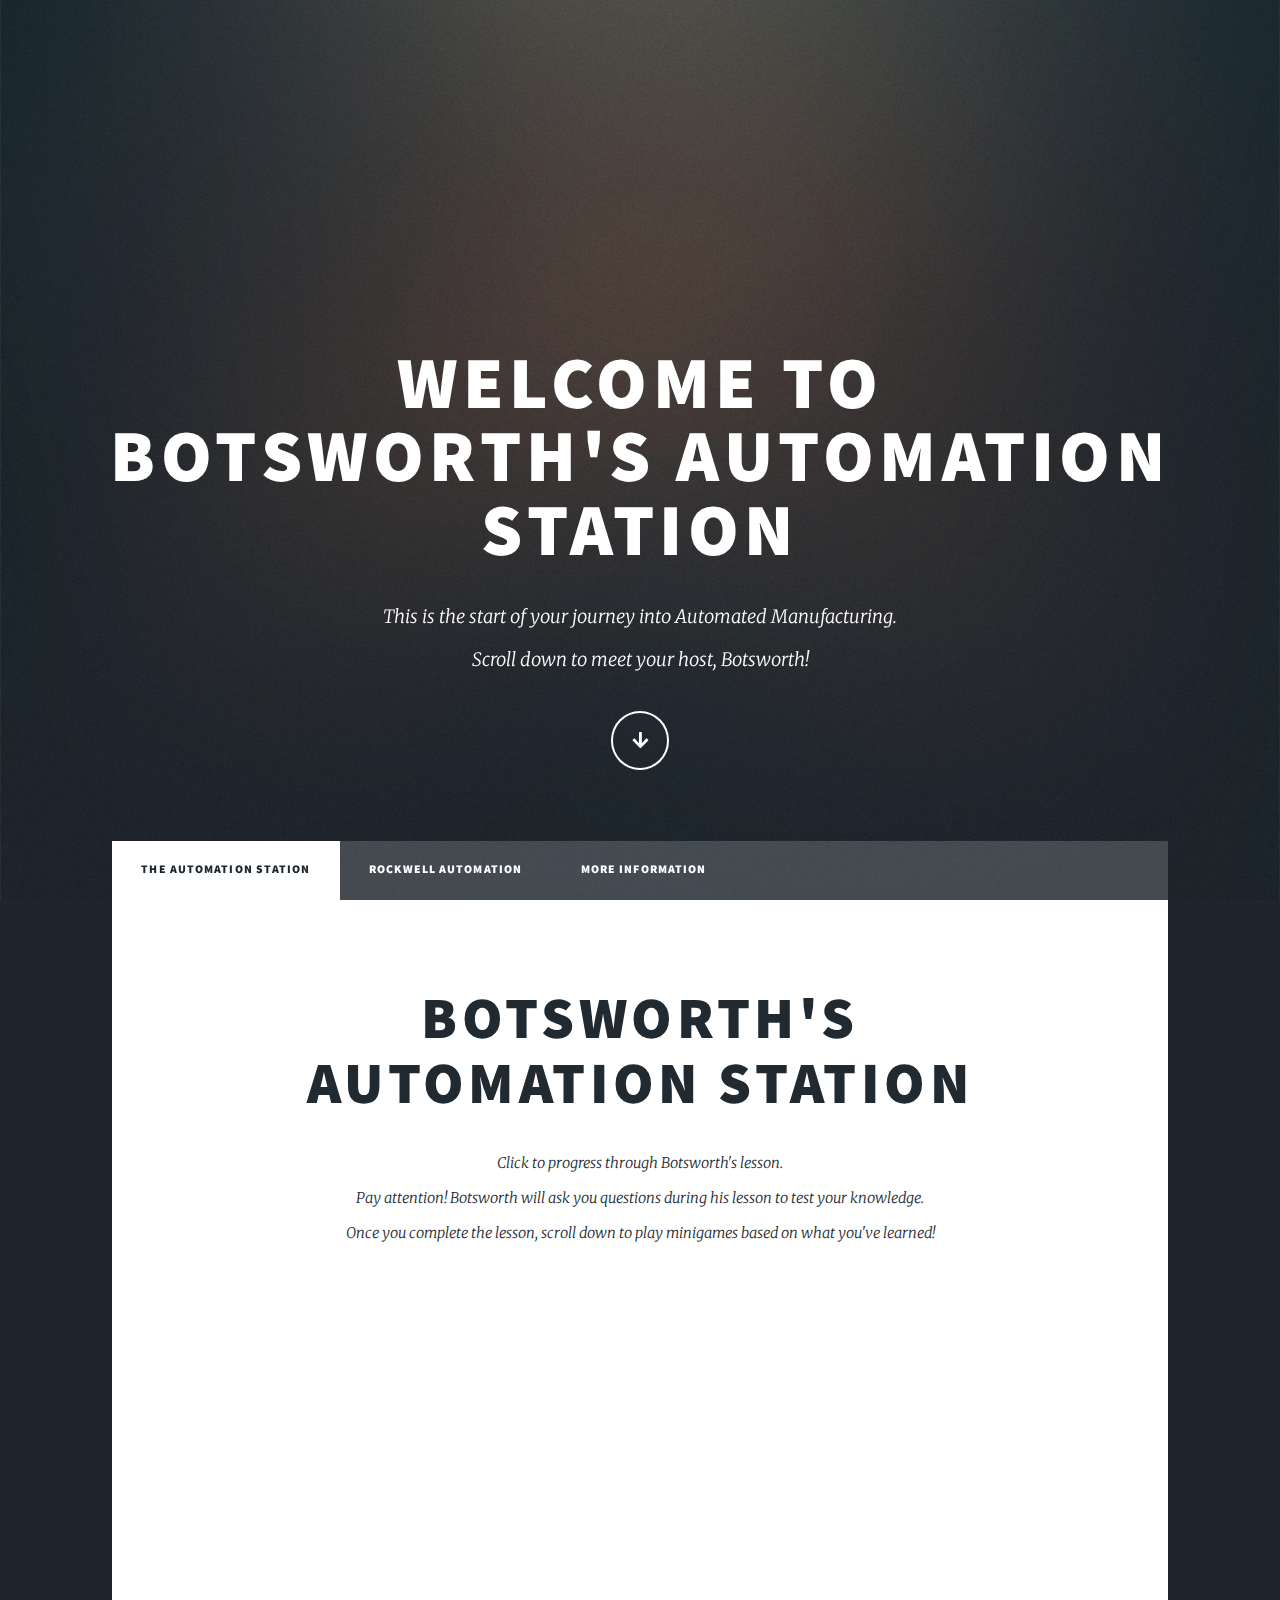
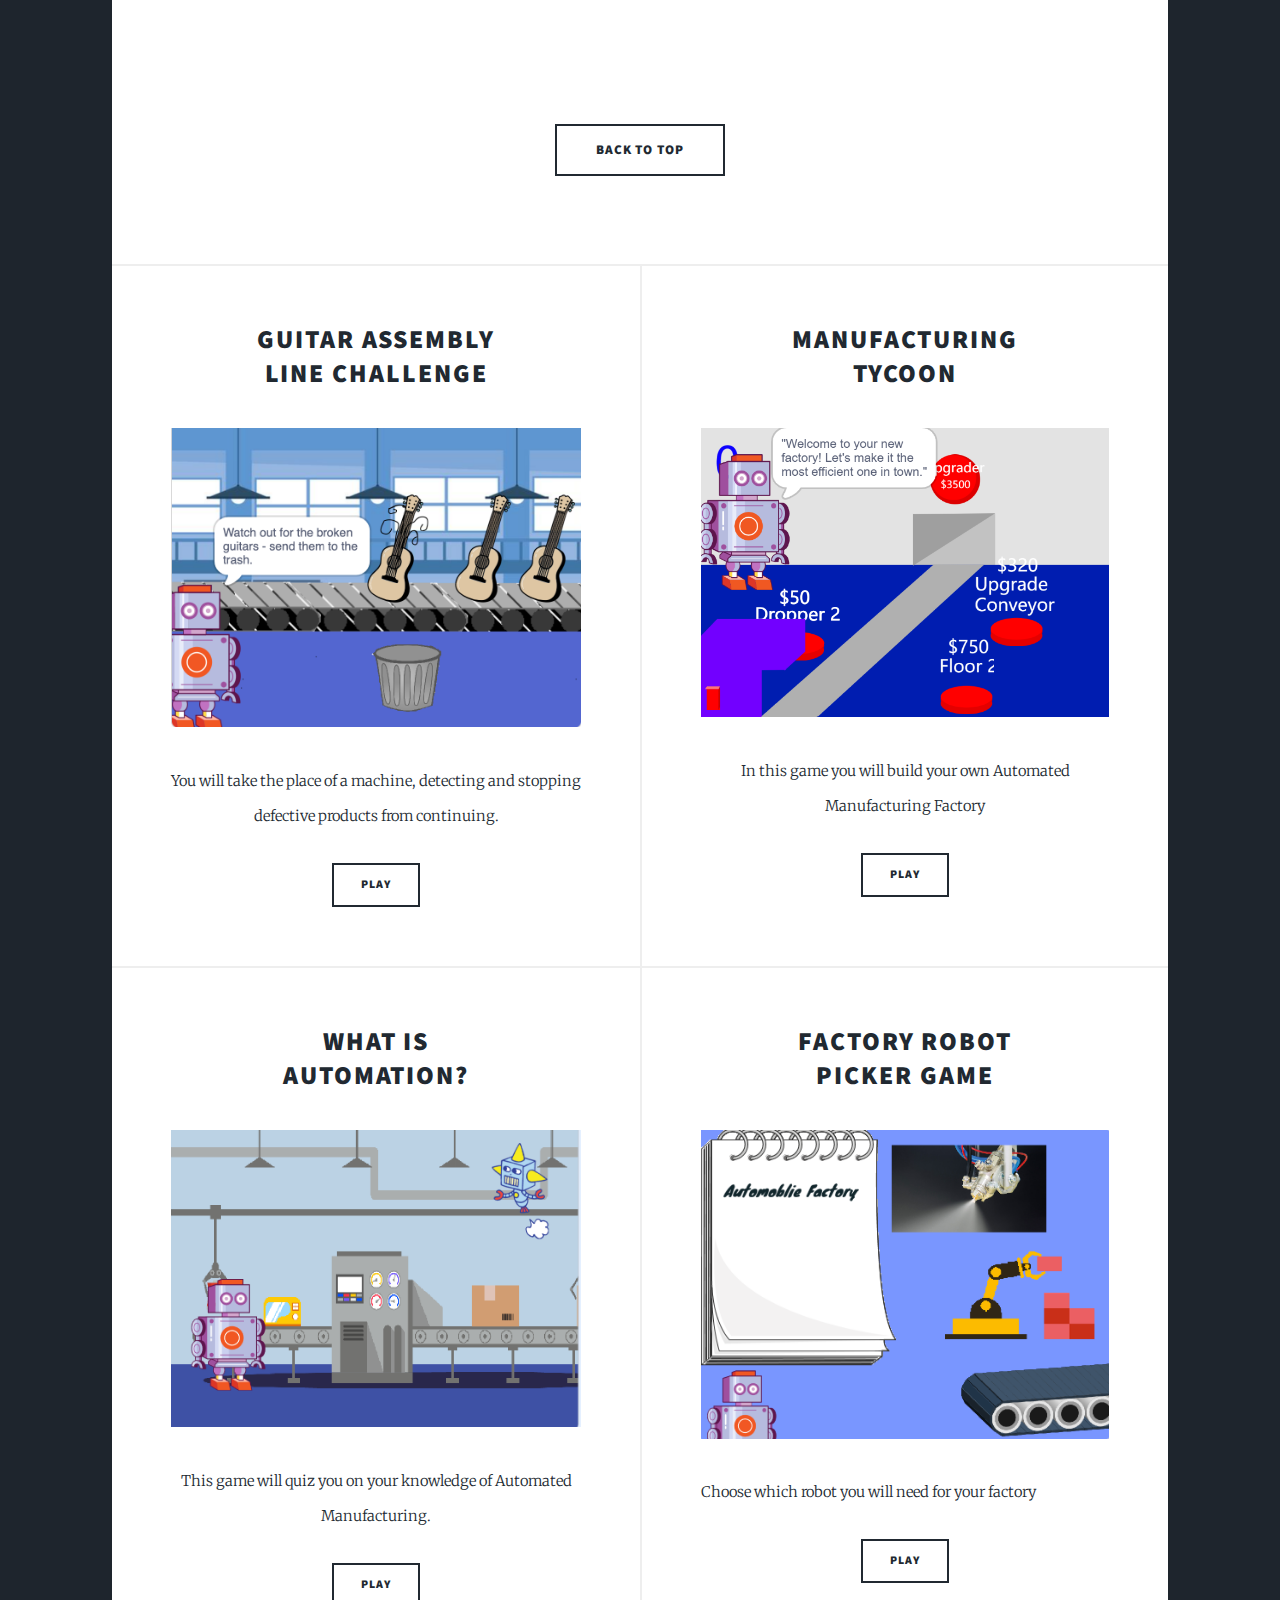
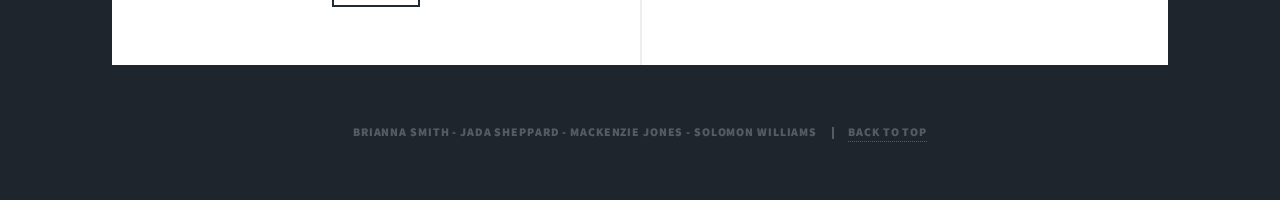
<file: html5up-massively/index.html>
<!DOCTYPE HTML>
<!--
-->
<html>
	<head>
		<title>Massively by HTML5 UP</title>
		<meta charset="utf-8" />
		<meta name="viewport" content="width=device-width, initial-scale=1, user-scalable=no" />
		<link rel="stylesheet" href="assets/css/main.css" />
		<noscript><link rel="stylesheet" href="assets/css/noscript.css" /></noscript>
	</head>
	<body class="is-preload">

		<!-- Wrapper -->
			<div id="wrapper" class="fade-in">

				<!-- Intro -->
					<div id="intro">
						<h1>Welcome to<br />
						BOTSWORTH'S AUTOMATION STATION</h1>
						<p>This is the start of your journey into Automated Manufacturing.<br />
						Scroll down to meet your host, Botsworth!</p>
						<ul class="actions">
							<li><a href="#header" class="button icon solid solo fa-arrow-down scrolly">Continue</a></li>
						</ul>
					</div>

				<!-- Header -->
					<header id="header">
						<a href="index.html" class="logo">Automated Manufactoring</a>
					</header>

				<!-- Nav -->
					<nav id="nav">
						<ul class="links">
							<li class="active"><a href="index.html">The Automation Station</a></li>
							<li><a href="generic.html">Rockwell Automation</a></li>
							<li><a href="elements.html">More Information</a></li>
						</ul>
					</nav>

				<!-- Main -->
					<div id="main">

						<!-- Featured Post -->
							<article class="post featured">
								<header class="major">
									<h2><a href="#">Botsworth's<br />
									Automation Station</a></h2>
									<p>Click to progress through Botsworth's lesson. <br />
									Pay attention! Botsworth will ask you questions during his lesson to test your knowledge. <br />
									Once you complete the lesson, scroll down to play minigames based on what you've learned!<br /></p>
								</header>
								<iframe src="https://scratch.mit.edu/projects/911678247/embed" allowtransparency="true" width="485" height="402" frameborder="0" scrolling="no" allowfullscreen></iframe>
								<ul class="actions special">
									<li><a href="#" class="button large">Back To Top</a></li>
								</ul>
							</article>

						<!-- Posts -->
							<section class="posts">
								<article>
									<header>
										<h2><a href="#">Guitar Assembly <br />
										Line Challenge</a></h2>
									</header>
									<a href="#" class="image fit"><img src="images/1GAME.png" alt="" /></a>
									<p style="text-align:center">You will take the place of a machine, detecting and stopping defective products from continuing.</p>
									<ul class="actions special">
										<li><a href="game1.html" class="button">Play</a></li>
									</ul>
								</article>
								<article>
									<header>
										<h2><a href="#">Manufacturing <br />
										Tycoon</a></h2>
									</header>
									<a href="#" class="image fit"><img src="images/FactoryGame.png" alt="" /></a>
									<p style="text-align:center">In this game you will build your own Automated Manufacturing Factory</p>
									<ul class="actions special">
										<li><a href="game2.html" class="button">Play</a></li>
									</ul>
								</article>
								<article>
									<header>
										
										<h2><a href="#">What Is<br />
										Automation?</a></h2>
									</header>
									<!-- <a href="#" class="image fit"><img src="images/pic04.jpg" alt="" /></a> -->
									<a href="#" class="image fit"><img src="images/3game.png" alt="" /></a>

									<p style="text-align:center">This game will quiz you on your knowledge of Automated Manufacturing.	 </p>
									<ul class="actions special">
										<li><a href="game3.html" class="button">Play</a></li>
									</ul>
								</article>
								<article>
									<header>
										<h2><a href="#">Factory Robot<br />
										Picker Game</a></h2>
									</header>
									<a href="#" class="image fit"><img src="images/4GAME.png" alt="" /></a>
									<p>Choose which robot you will need for your factory</p>
									<ul class="actions special">
										<li><a href="game4.html" class="button">Play</a></li>
									</ul>
								</article>
							</section>
					</div>

				<!-- Copyright -->
					<div id="copyright">
						<ul><li>Brianna Smith - Jada Sheppard - Mackenzie Jones - Solomon Williams</li><li><a href="#">Back To Top</a></li></ul>
					</div>

			</div>

		<!-- Scripts -->
			<script src="assets/js/jquery.min.js"></script>
			<script src="assets/js/jquery.scrollex.min.js"></script>
			<script src="assets/js/jquery.scrolly.min.js"></script>
			<script src="assets/js/browser.min.js"></script>
			<script src="assets/js/breakpoints.min.js"></script>
			<script src="assets/js/util.js"></script>
			<script src="assets/js/main.js"></script>

	</body>
</html>
</file>
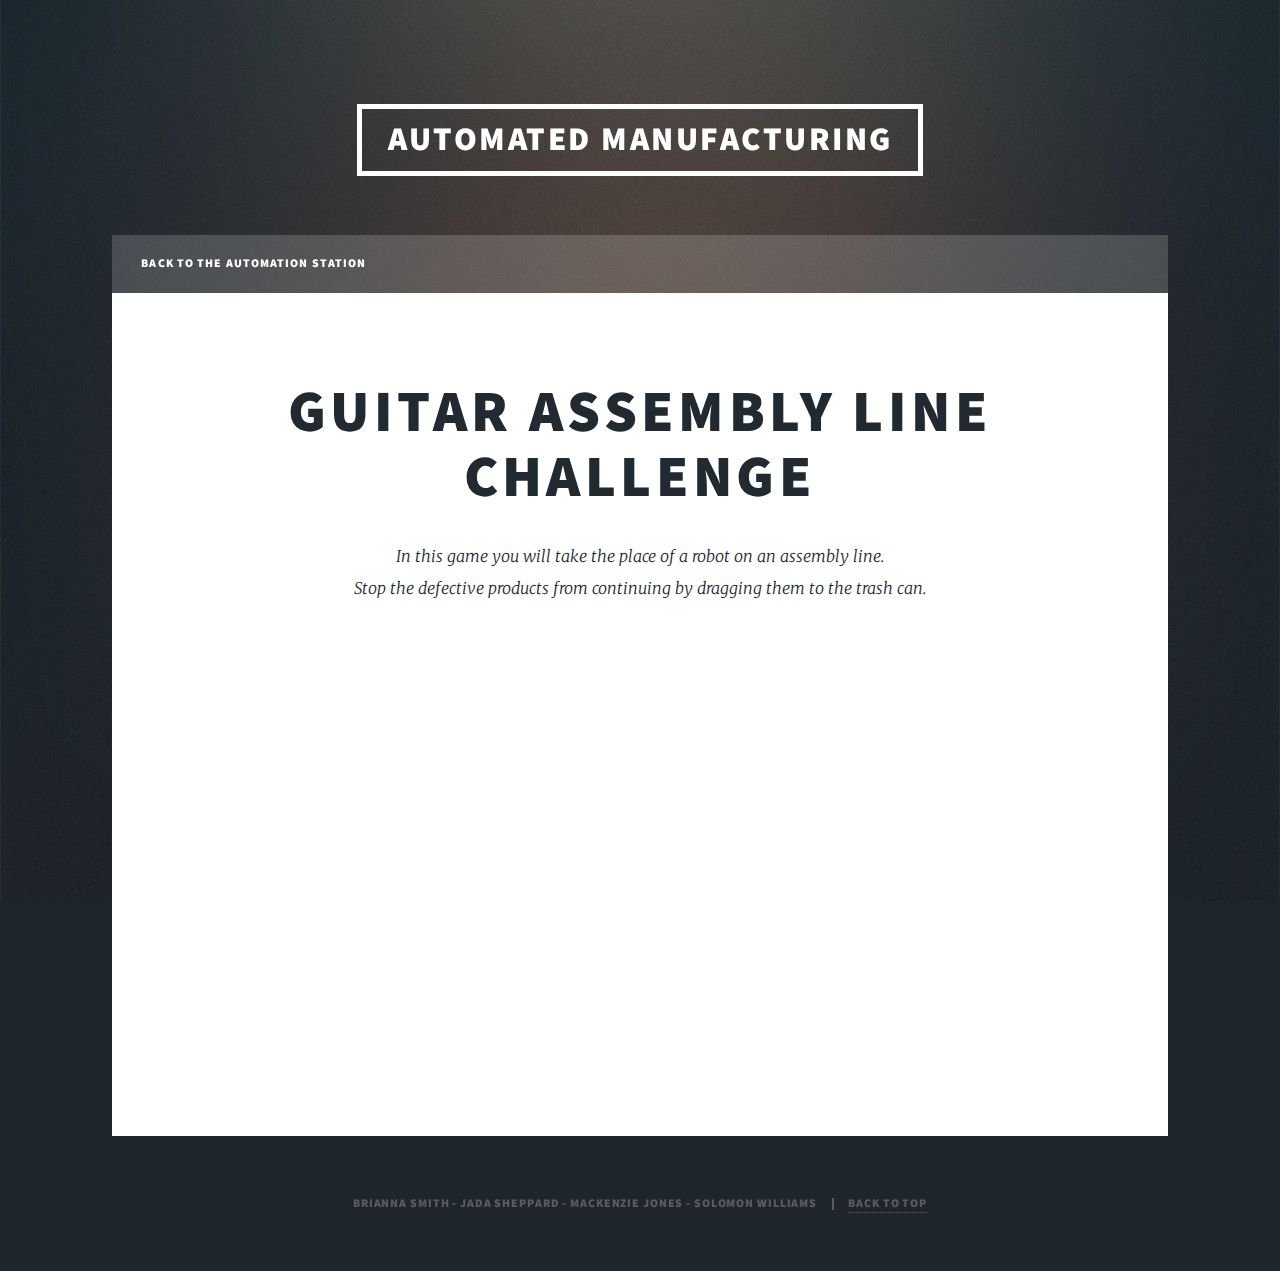
<file: html5up-massively/game1.html>
<!DOCTYPE HTML>
<!--
	Massively by HTML5 UP
	html5up.net | @ajlkn
	Free for personal and commercial use under the CCA 3.0 license (html5up.net/license)
-->
<html>
	<head>
		<title>What is Automation?</title>
		<meta charset="utf-8" />
		<meta name="viewport" content="width=device-width, initial-scale=1, user-scalable=no" />
		<link rel="stylesheet" href="assets/css/main.css" />
		<noscript><link rel="stylesheet" href="assets/css/noscript.css" /></noscript>
	</head>
	<body class="is-preload">

		<!-- Wrapper -->
			<div id="wrapper">

				<!-- Header -->
					<header id="header">
						<a href="index.html" class="logo">Automated Manufacturing</a>
					</header>

				<!-- Nav -->
					<nav id="nav">
						<ul class="links">
							<li><a href="index.html">Back to The Automation Station</a></li>
							<!-- <li class="active"><a href="generic.html">Generic Page</a></li>
							<li><a href="elements.html">More Information</a></li> -->
						</ul>
					</nav>

				<!-- Main -->
					<div id="main">

						<!-- Post -->
							<section class="post">
								<header class="major">
									<!-- <span class="date">April 25, 2017</span> -->
									<h1>Guitar Assembly Line Challenge</h1>
									<p>In this game you will take the place of a robot on an assembly line. <br />
                                    Stop the defective products from continuing by dragging them to the trash can. </p>
								</header>
							<div id="GAME1">
								<iframe id="game_3" src="https://scratch.mit.edu/projects/911668009/embed" allowtransparency="true" width="485" height="402" frameborder="0" scrolling="no" allowfullscreen></iframe>
							</div>
                            </section>

					</div>				

				<!-- Copyright -->
                    <div id="copyright">
                        <ul><li>Brianna Smith - Jada Sheppard - Mackenzie Jones - Solomon Williams</li><li><a href="#">Back To Top</a></li></ul>
                    </div>

			</div>

		<!-- Scripts -->
			<script src="assets/js/jquery.min.js"></script>
			<script src="assets/js/jquery.scrollex.min.js"></script>
			<script src="assets/js/jquery.scrolly.min.js"></script>
			<script src="assets/js/browser.min.js"></script>
			<script src="assets/js/breakpoints.min.js"></script>
			<script src="assets/js/util.js"></script>
			<script src="assets/js/main.js"></script>

	</body>
</html>
</file>
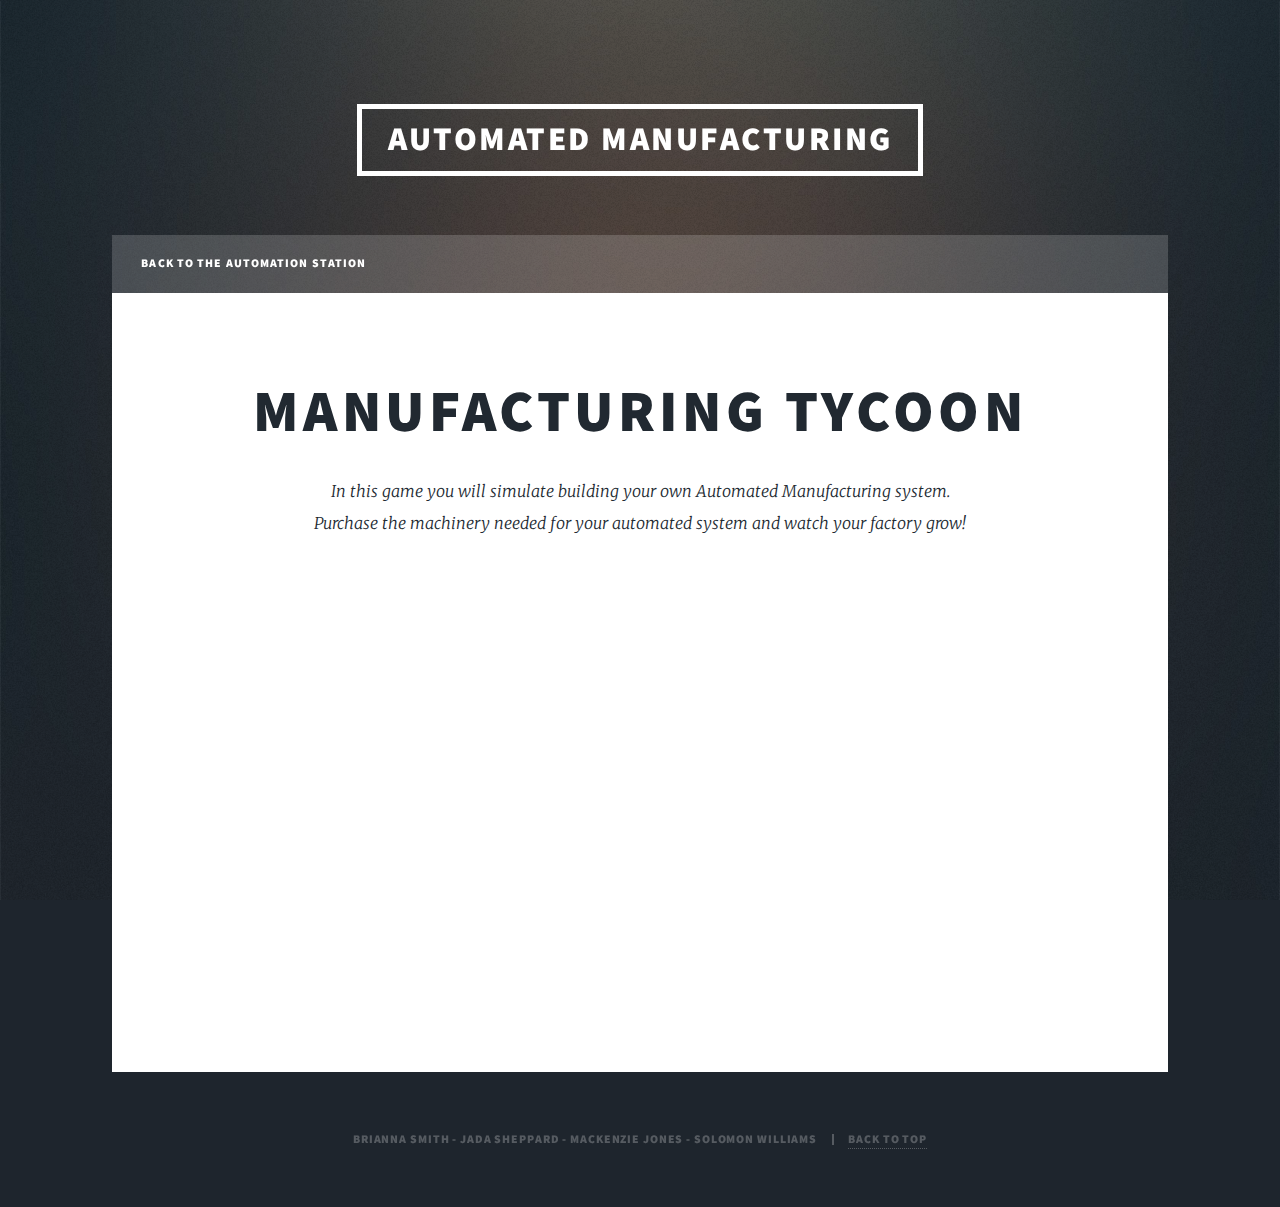
<file: html5up-massively/game2.html>
<!DOCTYPE HTML>
<!--
	Massively by HTML5 UP
	html5up.net | @ajlkn
	Free for personal and commercial use under the CCA 3.0 license (html5up.net/license)
-->
<html>
	<head>
		<title>What is Automation?</title>
		<meta charset="utf-8" />
		<meta name="viewport" content="width=device-width, initial-scale=1, user-scalable=no" />
		<link rel="stylesheet" href="assets/css/main.css" />
		<noscript><link rel="stylesheet" href="assets/css/noscript.css" /></noscript>
	</head>
	<body class="is-preload">

		<!-- Wrapper -->
			<div id="wrapper">

				<!-- Header -->
					<header id="header">
						<a href="index.html" class="logo">Automated Manufacturing</a>
					</header>

				<!-- Nav -->
					<nav id="nav">
						<ul class="links">
							<li><a href="index.html">Back to The Automation Station</a></li>
							<!-- <li class="active"><a href="generic.html">Generic Page</a></li>
							<li><a href="elements.html">More Information</a></li> -->
						</ul>
					</nav>

				<!-- Main -->
					<div id="main">

						<!-- Post -->
							<section class="post">
								<header class="major">
									<!-- <span class="date">April 25, 2017</span> -->
									<h1>Manufacturing Tycoon</h1>
									<p>In this game you will simulate building your own Automated Manufacturing system. <br />
                                    Purchase the machinery needed for your automated system and watch your factory grow!</p>
								</header>
							<div id="GAME1">
								<iframe src="https://scratch.mit.edu/projects/911715818/embed" allowtransparency="true" width="485" height="402" frameborder="0" scrolling="no" allowfullscreen></iframe>
							</div>
                            </section>

					</div>				

				<!-- Copyright -->
                    <div id="copyright">
                        <ul><li>Brianna Smith - Jada Sheppard - Mackenzie Jones - Solomon Williams</li><li><a href="#">Back To Top</a></li></ul>
                    </div>

			</div>

		<!-- Scripts -->
			<script src="assets/js/jquery.min.js"></script>
			<script src="assets/js/jquery.scrollex.min.js"></script>
			<script src="assets/js/jquery.scrolly.min.js"></script>
			<script src="assets/js/browser.min.js"></script>
			<script src="assets/js/breakpoints.min.js"></script>
			<script src="assets/js/util.js"></script>
			<script src="assets/js/main.js"></script>

	</body>
</html>
</file>
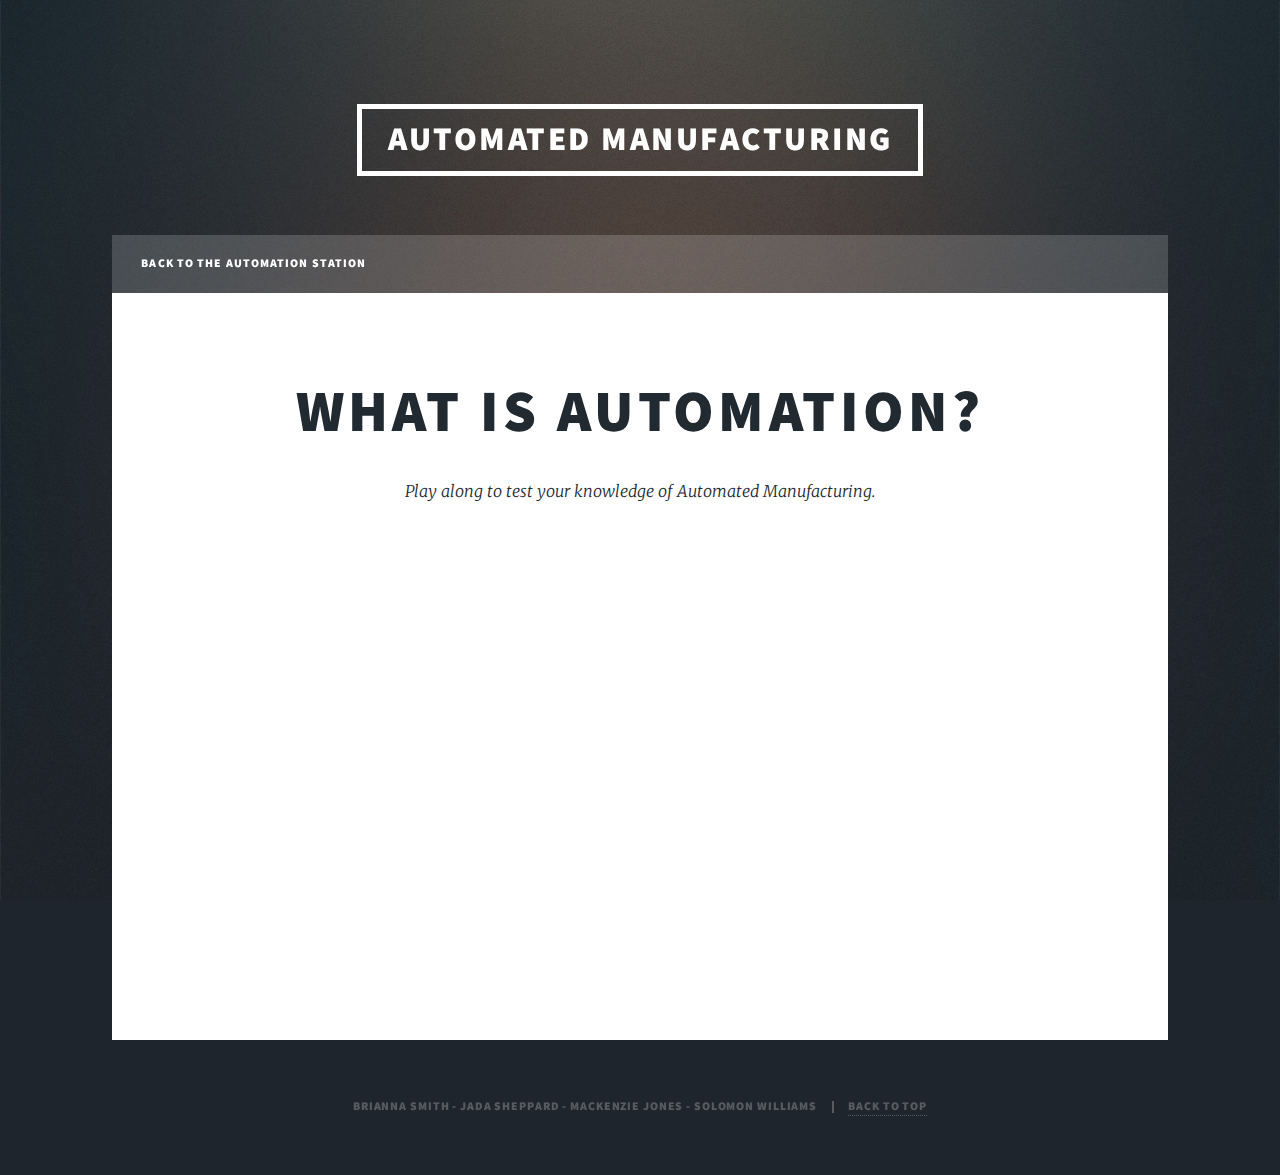
<file: html5up-massively/game3.html>
<!DOCTYPE HTML>
<!--
	Massively by HTML5 UP
	html5up.net | @ajlkn
	Free for personal and commercial use under the CCA 3.0 license (html5up.net/license)
-->
<html>
	<head>
		<title>What is Automation?</title>
		<meta charset="utf-8" />
		<meta name="viewport" content="width=device-width, initial-scale=1, user-scalable=no" />
		<link rel="stylesheet" href="assets/css/main.css" />
		<noscript><link rel="stylesheet" href="assets/css/noscript.css" /></noscript>
	</head>
	<body class="is-preload">

		<!-- Wrapper -->
			<div id="wrapper">

				<!-- Header -->
					<header id="header">
						<a href="index.html" class="logo">Automated Manufacturing</a>
					</header>

				<!-- Nav -->
					<nav id="nav">
						<ul class="links">
							<li><a href="index.html">Back to The Automation Station</a></li>
							<!-- <li class="active"><a href="generic.html">Generic Page</a></li>
							<li><a href="elements.html">More Information</a></li> -->
						</ul>
					</nav>

				<!-- Main -->
					<div id="main">

						<!-- Post -->
							<section class="post">
								<header class="major">
									<!-- <span class="date">April 25, 2017</span> -->
									<h1>What is Automation?</h1>
									<p>Play along to test your knowledge of Automated Manufacturing.</p>
								</header>
								<div id="GAME1">

								<iframe src="https://scratch.mit.edu/projects/911661660/embed" allowtransparency="true" width="485" height="402" frameborder="0" scrolling="no" allowfullscreen></iframe>
							
                            </section>

					</div>				

				<!-- Copyright -->
                    <div id="copyright">
                        <ul><li>Brianna Smith - Jada Sheppard - Mackenzie Jones - Solomon Williams</li><li><a href="#">Back To Top</a></li></ul>
                    </div>

			</div>

		<!-- Scripts -->
			<script src="assets/js/jquery.min.js"></script>
			<script src="assets/js/jquery.scrollex.min.js"></script>
			<script src="assets/js/jquery.scrolly.min.js"></script>
			<script src="assets/js/browser.min.js"></script>
			<script src="assets/js/breakpoints.min.js"></script>
			<script src="assets/js/util.js"></script>
			<script src="assets/js/main.js"></script>

	</body>
</html>
</file>
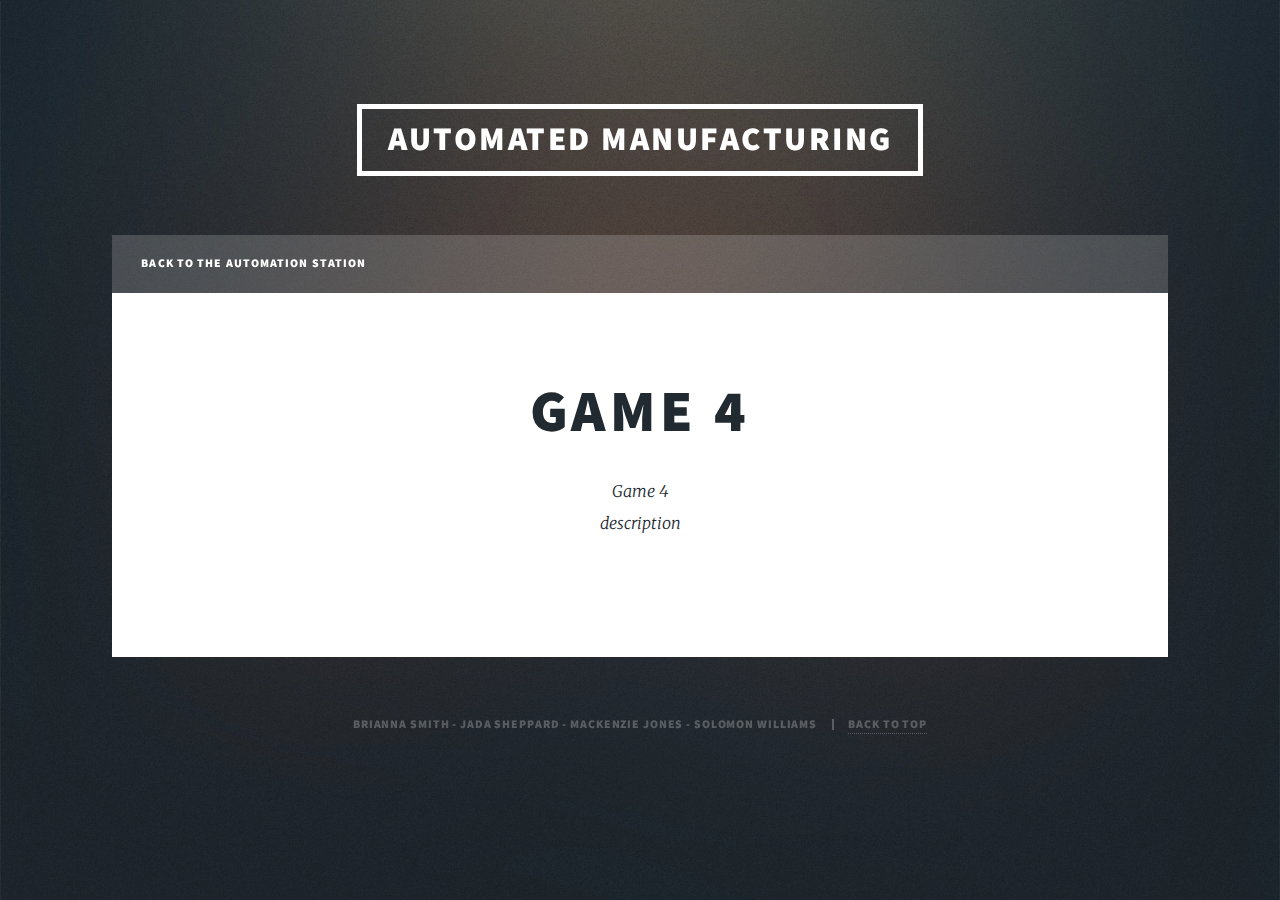
<file: html5up-massively/game4.html>
<!DOCTYPE HTML>
<!--
	Massively by HTML5 UP
	html5up.net | @ajlkn
	Free for personal and commercial use under the CCA 3.0 license (html5up.net/license)
-->
<html>
	<head>
		<title>Game 4</title>
		<meta charset="utf-8" />
		<meta name="viewport" content="width=device-width, initial-scale=1, user-scalable=no" />
		<link rel="stylesheet" href="assets/css/main.css" />
		<noscript><link rel="stylesheet" href="assets/css/noscript.css" /></noscript>
	</head>
	<body class="is-preload">

		<!-- Wrapper -->
			<div id="wrapper">

				<!-- Header -->
					<header id="header">
						<a href="index.html" class="logo">Automated Manufacturing</a>
					</header>

				<!-- Nav -->
					<nav id="nav">
						<ul class="links">
							<li><a href="index.html">Back to The Automation Station</a></li>
							<!-- <li class="active"><a href="generic.html">Generic Page</a></li>
							<li><a href="elements.html">More Information</a></li> -->
						</ul>
					</nav>

				<!-- Main -->
					<div id="main">

						<!-- Post -->
							<section class="post">
								<header class="major">
									<!-- <span class="date">April 25, 2017</span> -->
									<h1>Game 4</h1>
									<p>Game 4 <br />
                                    description </p>
								</header>
							<div id="GAME4">
								
							</div>
                            </section>

					</div>				

				<!-- Copyright -->
                    <div id="copyright">
                        <ul><li>Brianna Smith - Jada Sheppard - Mackenzie Jones - Solomon Williams</li><li><a href="#">Back To Top</a></li></ul>
                    </div>

			</div>

		<!-- Scripts -->
			<script src="assets/js/jquery.min.js"></script>
			<script src="assets/js/jquery.scrollex.min.js"></script>
			<script src="assets/js/jquery.scrolly.min.js"></script>
			<script src="assets/js/browser.min.js"></script>
			<script src="assets/js/breakpoints.min.js"></script>
			<script src="assets/js/util.js"></script>
			<script src="assets/js/main.js"></script>

	</body>
</html>
</file>
<file: html5up-massively/assets/css/main.css>
@import url(fontawesome-all.min.css);
@import url("https://fonts.googleapis.com/css?family=Merriweather:300,700,300italic,700italic|Source+Sans+Pro:900");

/*
	Massively by HTML5 UP
	html5up.net | @ajlkn
	Free for personal and commercial use under the CCA 3.0 license (html5up.net/license)
*/

html, body, div, span, applet, object,
iframe, h1, h2, h3, h4, h5, h6, p, blockquote,
pre, a, abbr, acronym, address, big, cite,
code, del, dfn, em, img, ins, kbd, q, s, samp,
small, strike, strong, sub, sup, tt, var, b,
u, i, center, dl, dt, dd, ol, ul, li, fieldset,
form, label, legend, table, caption, tbody,
tfoot, thead, tr, th, td, article, aside,
canvas, details, embed, figure, figcaption,
footer, header, hgroup, menu, nav, output, ruby,
section, summary, time, mark, audio, video {
	margin: 0;
	padding: 0;
	border: 0;
	font-size: 100%;
	font: inherit;
	vertical-align: baseline;}

article, aside, details, figcaption, figure,
footer, header, hgroup, menu, nav, section {
	display: block;}

body {
	line-height: 1;
}



ol, ul {
	list-style: none;
}
#GAME1{

		width: 50px;
		height: 50 px	;
		margin-left: 0 auto;
		margin-right: 0 auto;
				
	}

blockquote, q {
	quotes: none;
}

	blockquote:before, blockquote:after, q:before, q:after {
		content: '';
		content: none;
	}

table {
	border-collapse: collapse;
	border-spacing: 0;
}

body {
	-webkit-text-size-adjust: none;
}

mark {
	background-color: transparent;
	color: inherit;
}

input::-moz-focus-inner {
	border: 0;
	padding: 0;
}

input, select, textarea {
	-moz-appearance: none;
	-webkit-appearance: none;
	-ms-appearance: none;
	appearance: none;
}

/* Basic */

	@-ms-viewport {
		width: device-width;
	}

	body {
		-ms-overflow-style: scrollbar;
	}

	@media screen and (max-width: 480px) {

		html, body {
			min-width: 320px;
		}

	}

	html {
		box-sizing: border-box;
	}

	*, *:before, *:after {
		box-sizing: inherit;
	}

	body {
		background-color: #1e252d;
	}

		body.is-preload *, body.is-preload *:before, body.is-preload *:after {
			-moz-animation: none !important;
			-webkit-animation: none !important;
			-ms-animation: none !important;
			animation: none !important;
			-moz-transition: none !important;
			-webkit-transition: none !important;
			-ms-transition: none !important;
			transition: none !important;
		}

/* Type */

	html {
		font-size: 16pt;
	}

		@media screen and (max-width: 1680px) {

			html {
				font-size: 12pt;
			}

		}

		@media screen and (max-width: 1280px) {

			html {
				font-size: 11pt;
			}

		}

		@media screen and (max-width: 360px) {

			html {
				font-size: 10pt;
			}

		}

	body {
		color: #212931;
	}

	body, input, select, textarea {
		font-family: "Merriweather", Georgia, serif;
		font-weight: 300;
		font-size: 1rem;
		line-height: 2.375;
	}

	a {
		-moz-transition: color 0.2s ease-in-out, background-color 0.2s ease-in-out, border-color 0.2s ease-in-out, box-shadow 0.2s ease-in-out;
		-webkit-transition: color 0.2s ease-in-out, background-color 0.2s ease-in-out, border-color 0.2s ease-in-out, box-shadow 0.2s ease-in-out;
		-ms-transition: color 0.2s ease-in-out, background-color 0.2s ease-in-out, border-color 0.2s ease-in-out, box-shadow 0.2s ease-in-out;
		transition: color 0.2s ease-in-out, background-color 0.2s ease-in-out, border-color 0.2s ease-in-out, box-shadow 0.2s ease-in-out;
		border-bottom: dotted 1px;
		text-decoration: none;
	}

		a:hover {
			border-bottom-color: transparent;
		}

	strong, b {
		font-weight: 600;
	}

	em, i {
		font-style: italic;
	}

	p {
		text-align: justify;
		margin: 0 0 2rem 0;
	}

	h1, h2, h3, h4, h5, h6 {
		font-family: "Source Sans Pro", Helvetica, sans-serif;
		font-weight: 900;
		line-height: 1.5;
		letter-spacing: 0.075em;
		text-transform: uppercase;
		margin: 0 0 1rem 0;
	}

		h1 a, h2 a, h3 a, h4 a, h5 a, h6 a {
			border-bottom: 0;
			color: inherit;
			text-decoration: none;
		}

	h1 {
		font-size: 4rem;
		line-height: 1.1;
		margin: 0 0 2rem 0;
	}

	h2 {
		font-size: 1.75rem;
		line-height: 1.3;
		margin: 0 0 1.5rem 0;
	}

	h3 {
		font-size: 1.25rem;
		margin: 0 0 1.5rem 0;
	}

	h4 {
		font-size: 1rem;
	}

	h5 {
		font-size: 0.9rem;
	}

	h6 {
		font-size: 0.8rem;
	}

	sub {
		font-size: 0.8rem;
		position: relative;
		top: 0.5rem;
	}

	sup {
		font-size: 0.8rem;
		position: relative;
		top: -0.5rem;
	}

	blockquote {
		border-left: solid 4px;
		font-style: italic;
		margin: 0 0 2rem 0;
		padding: 0.5rem 0 0.5rem 2rem;
	}

	code {
		border: solid 2px;
		font-family: "Courier New", monospace;
		font-size: 0.9rem;
		margin: 0 0.25rem;
		padding: 0.25rem 0.65rem;
	}

	pre {
		-webkit-overflow-scrolling: touch;
		font-family: "Courier New", monospace;
		font-size: 0.9rem;
		margin: 0 0 2rem 0;
	}

		pre code {
			display: block;
			line-height: 1.75;
			padding: 1rem 1.5rem;
			overflow-x: auto;
		}

	hr {
		border: 0;
		border-bottom: solid 2px;
		margin: 3rem 0;
	}

		hr.major {
			margin: 5rem 0;
		}

	.align-left {
		text-align: left;
	}

	.align-center {
		text-align: center;
	}

	.align-right {
		text-align: right;
	}

	input, select, textarea {
		color: #212931;
	}

	a {
		color: #212931;
		border-bottom-color: rgba(33, 41, 49, 0.5);
	}

		a:hover {
			border-bottom-color: transparent;
			color: #18bfef !important;
		}

	strong, b {
		color: #212931;
	}

	h1, h2, h3, h4, h5, h6 {
		color: #212931;
	}

	blockquote {
		border-left-color: #eeeeee;
	}

	code {
		background: rgba(220, 220, 220, 0.25);
		border-color: #eeeeee;
	}

	hr {
		border-bottom-color: #eeeeee;
	}

/* Row */

	.row {
		display: flex;
		flex-wrap: wrap;
		box-sizing: border-box;
		align-items: stretch;
	}

		.row > * {
			box-sizing: border-box;
		}

		.row.gtr-uniform > * > :last-child {
			margin-bottom: 0;
		}

		.row.aln-left {
			justify-content: flex-start;
		}

		.row.aln-center {
			justify-content: center;
		}

		.row.aln-right {
			justify-content: flex-end;
		}

		.row.aln-top {
			align-items: flex-start;
		}

		.row.aln-middle {
			align-items: center;
		}

		.row.aln-bottom {
			align-items: flex-end;
		}

		.row > .imp {
			order: -1;
		}

		.row > .col-1 {
			width: 8.33333%;
		}

		.row > .off-1 {
			margin-left: 8.33333%;
		}

		.row > .col-2 {
			width: 16.66667%;
		}

		.row > .off-2 {
			margin-left: 16.66667%;
		}

		.row > .col-3 {
			width: 25%;
		}

		.row > .off-3 {
			margin-left: 25%;
		}

		.row > .col-4 {
			width: 33.33333%;
		}

		.row > .off-4 {
			margin-left: 33.33333%;
		}

		.row > .col-5 {
			width: 41.66667%;
		}

		.row > .off-5 {
			margin-left: 41.66667%;
		}

		.row > .col-6 {
			width: 50%;
		}

		.row > .off-6 {
			margin-left: 50%;
		}

		.row > .col-7 {
			width: 58.33333%;
		}

		.row > .off-7 {
			margin-left: 58.33333%;
		}

		.row > .col-8 {
			width: 66.66667%;
		}

		.row > .off-8 {
			margin-left: 66.66667%;
		}

		.row > .col-9 {
			width: 75%;
		}

		.row > .off-9 {
			margin-left: 75%;
		}

		.row > .col-10 {
			width: 83.33333%;
		}

		.row > .off-10 {
			margin-left: 83.33333%;
		}

		.row > .col-11 {
			width: 91.66667%;
		}

		.row > .off-11 {
			margin-left: 91.66667%;
		}

		.row > .col-12 {
			width: 100%;
		}

		.row > .off-12 {
			margin-left: 100%;
		}

		.row.gtr-0 {
			margin-top: 0;
			margin-left: 0rem;
		}

			.row.gtr-0 > * {
				padding: 0 0 0 0rem;
			}

			.row.gtr-0.gtr-uniform {
				margin-top: 0rem;
			}

				.row.gtr-0.gtr-uniform > * {
					padding-top: 0rem;
				}

		.row.gtr-25 {
			margin-top: 0;
			margin-left: -0.375rem;
		}

			.row.gtr-25 > * {
				padding: 0 0 0 0.375rem;
			}

			.row.gtr-25.gtr-uniform {
				margin-top: -0.375rem;
			}

				.row.gtr-25.gtr-uniform > * {
					padding-top: 0.375rem;
				}

		.row.gtr-50 {
			margin-top: 0;
			margin-left: -0.75rem;
		}

			.row.gtr-50 > * {
				padding: 0 0 0 0.75rem;
			}

			.row.gtr-50.gtr-uniform {
				margin-top: -0.75rem;
			}

				.row.gtr-50.gtr-uniform > * {
					padding-top: 0.75rem;
				}

		.row {
			margin-top: 0;
			margin-left: -1.5rem;
		}

			.row > * {
				padding: 0 0 0 1.5rem;
			}

			.row.gtr-uniform {
				margin-top: -1.5rem;
			}

				.row.gtr-uniform > * {
					padding-top: 1.5rem;
				}

		.row.gtr-150 {
			margin-top: 0;
			margin-left: -2.25rem;
		}

			.row.gtr-150 > * {
				padding: 0 0 0 2.25rem;
			}

			.row.gtr-150.gtr-uniform {
				margin-top: -2.25rem;
			}

				.row.gtr-150.gtr-uniform > * {
					padding-top: 2.25rem;
				}

		.row.gtr-200 {
			margin-top: 0;
			margin-left: -3rem;
		}

			.row.gtr-200 > * {
				padding: 0 0 0 3rem;
			}

			.row.gtr-200.gtr-uniform {
				margin-top: -3rem;
			}

				.row.gtr-200.gtr-uniform > * {
					padding-top: 3rem;
				}

		@media screen and (max-width: 1680px) {

			.row {
				display: flex;
				flex-wrap: wrap;
				box-sizing: border-box;
				align-items: stretch;
			}

				.row > * {
					box-sizing: border-box;
				}

				.row.gtr-uniform > * > :last-child {
					margin-bottom: 0;
				}

				.row.aln-left {
					justify-content: flex-start;
				}

				.row.aln-center {
					justify-content: center;
				}

				.row.aln-right {
					justify-content: flex-end;
				}

				.row.aln-top {
					align-items: flex-start;
				}

				.row.aln-middle {
					align-items: center;
				}

				.row.aln-bottom {
					align-items: flex-end;
				}

				.row > .imp-xlarge {
					order: -1;
				}

				.row > .col-1-xlarge {
					width: 8.33333%;
				}

				.row > .off-1-xlarge {
					margin-left: 8.33333%;
				}

				.row > .col-2-xlarge {
					width: 16.66667%;
				}

				.row > .off-2-xlarge {
					margin-left: 16.66667%;
				}

				.row > .col-3-xlarge {
					width: 25%;
				}

				.row > .off-3-xlarge {
					margin-left: 25%;
				}

				.row > .col-4-xlarge {
					width: 33.33333%;
				}

				.row > .off-4-xlarge {
					margin-left: 33.33333%;
				}

				.row > .col-5-xlarge {
					width: 41.66667%;
				}

				.row > .off-5-xlarge {
					margin-left: 41.66667%;
				}

				.row > .col-6-xlarge {
					width: 50%;
				}

				.row > .off-6-xlarge {
					margin-left: 50%;
				}

				.row > .col-7-xlarge {
					width: 58.33333%;
				}

				.row > .off-7-xlarge {
					margin-left: 58.33333%;
				}

				.row > .col-8-xlarge {
					width: 66.66667%;
				}

				.row > .off-8-xlarge {
					margin-left: 66.66667%;
				}

				.row > .col-9-xlarge {
					width: 75%;
				}

				.row > .off-9-xlarge {
					margin-left: 75%;
				}

				.row > .col-10-xlarge {
					width: 83.33333%;
				}

				.row > .off-10-xlarge {
					margin-left: 83.33333%;
				}

				.row > .col-11-xlarge {
					width: 91.66667%;
				}

				.row > .off-11-xlarge {
					margin-left: 91.66667%;
				}

				.row > .col-12-xlarge {
					width: 100%;
				}

				.row > .off-12-xlarge {
					margin-left: 100%;
				}

				.row.gtr-0 {
					margin-top: 0;
					margin-left: 0rem;
				}

					.row.gtr-0 > * {
						padding: 0 0 0 0rem;
					}

					.row.gtr-0.gtr-uniform {
						margin-top: 0rem;
					}

						.row.gtr-0.gtr-uniform > * {
							padding-top: 0rem;
						}

				.row.gtr-25 {
					margin-top: 0;
					margin-left: -0.375rem;
				}

					.row.gtr-25 > * {
						padding: 0 0 0 0.375rem;
					}

					.row.gtr-25.gtr-uniform {
						margin-top: -0.375rem;
					}

						.row.gtr-25.gtr-uniform > * {
							padding-top: 0.375rem;
						}

				.row.gtr-50 {
					margin-top: 0;
					margin-left: -0.75rem;
				}x

					.row.gtr-50 > * {
						padding: 0 0 0 0.75rem;
					}

					.row.gtr-50.gtr-uniform {
						margin-top: -0.75rem;
					}

						.row.gtr-50.gtr-uniform > * {
							padding-top: 0.75rem;
						}

				.row {
					margin-top: 0;
					margin-left: -1.5rem;
				}

					.row > * {
						padding: 0 0 0 1.5rem;
					}

					.row.gtr-uniform {
						margin-top: -1.5rem;
					}

						.row.gtr-uniform > * {
							padding-top: 1.5rem;
						}

				.row.gtr-150 {
					margin-top: 0;
					margin-left: -2.25rem;
				}

					.row.gtr-150 > * {
						padding: 0 0 0 2.25rem;
					}

					.row.gtr-150.gtr-uniform {
						margin-top: -2.25rem;
					}

						.row.gtr-150.gtr-uniform > * {
							padding-top: 2.25rem;
						}

				.row.gtr-200 {
					margin-top: 0;
					margin-left: -3rem;
				}

					.row.gtr-200 > * {
						padding: 0 0 0 3rem;
					}

					.row.gtr-200.gtr-uniform {
						margin-top: -3rem;
					}

						.row.gtr-200.gtr-uniform > * {
							padding-top: 3rem;
						}

		}

		@media screen and (max-width: 1280px) {

			.row {
				display: flex;
				flex-wrap: wrap;
				box-sizing: border-box;
				align-items: stretch;
			}

				.row > * {
					box-sizing: border-box;
				}

				.row.gtr-uniform > * > :last-child {
					margin-bottom: 0;
				}

				.row.aln-left {
					justify-content: flex-start;
				}

				.row.aln-center {
					justify-content: center;
				}

				.row.aln-right {
					justify-content: flex-end;
				}

				.row.aln-top {
					align-items: flex-start;
				}

				.row.aln-middle {
					align-items: center;
				}

				.row.aln-bottom {
					align-items: flex-end;
				}

				.row > .imp-large {
					order: -1;
				}

				.row > .col-1-large {
					width: 8.33333%;
				}

				.row > .off-1-large {
					margin-left: 8.33333%;
				}

				.row > .col-2-large {
					width: 16.66667%;
				}

				.row > .off-2-large {
					margin-left: 16.66667%;
				}

				.row > .col-3-large {
					width: 25%;
				}

				.row > .off-3-large {
					margin-left: 25%;
				}

				.row > .col-4-large {
					width: 33.33333%;
				}

				.row > .off-4-large {
					margin-left: 33.33333%;
				}

				.row > .col-5-large {
					width: 41.66667%;
				}

				.row > .off-5-large {
					margin-left: 41.66667%;
				}

				.row > .col-6-large {
					width: 50%;
				}

				.row > .off-6-large {
					margin-left: 50%;
				}

				.row > .col-7-large {
					width: 58.33333%;
				}

				.row > .off-7-large {
					margin-left: 58.33333%;
				}

				.row > .col-8-large {
					width: 66.66667%;
				}

				.row > .off-8-large {
					margin-left: 66.66667%;
				}

				.row > .col-9-large {
					width: 75%;
				}

				.row > .off-9-large {
					margin-left: 75%;
				}

				.row > .col-10-large {
					width: 83.33333%;
				}

				.row > .off-10-large {
					margin-left: 83.33333%;
				}

				.row > .col-11-large {
					width: 91.66667%;
				}

				.row > .off-11-large {
					margin-left: 91.66667%;
				}

				.row > .col-12-large {
					width: 100%;
				}

				.row > .off-12-large {
					margin-left: 100%;
				}

				.row.gtr-0 {
					margin-top: 0;
					margin-left: 0rem;
				}

					.row.gtr-0 > * {
						padding: 0 0 0 0rem;
					}

					.row.gtr-0.gtr-uniform {
						margin-top: 0rem;
					}

						.row.gtr-0.gtr-uniform > * {
							padding-top: 0rem;
						}

				.row.gtr-25 {
					margin-top: 0;
					margin-left: -0.375rem;
				}

					.row.gtr-25 > * {
						padding: 0 0 0 0.375rem;
					}

					.row.gtr-25.gtr-uniform {
						margin-top: -0.375rem;
					}

						.row.gtr-25.gtr-uniform > * {
							padding-top: 0.375rem;
						}

				.row.gtr-50 {
					margin-top: 0;
					margin-left: -0.75rem;
				}

					.row.gtr-50 > * {
						padding: 0 0 0 0.75rem;
					}

					.row.gtr-50.gtr-uniform {
						margin-top: -0.75rem;
					}

						.row.gtr-50.gtr-uniform > * {
							padding-top: 0.75rem;
						}

				.row {
					margin-top: 0;
					margin-left: -1.5rem;
				}

					.row > * {
						padding: 0 0 0 1.5rem;
					}

					.row.gtr-uniform {
						margin-top: -1.5rem;
					}

						.row.gtr-uniform > * {
							padding-top: 1.5rem;
						}

				.row.gtr-150 {
					margin-top: 0;
					margin-left: -2.25rem;
				}

					.row.gtr-150 > * {
						padding: 0 0 0 2.25rem;
					}

					.row.gtr-150.gtr-uniform {
						margin-top: -2.25rem;
					}

						.row.gtr-150.gtr-uniform > * {
							padding-top: 2.25rem;
						}

				.row.gtr-200 {
					margin-top: 0;
					margin-left: -3rem;
				}

					.row.gtr-200 > * {
						padding: 0 0 0 3rem;
					}

					.row.gtr-200.gtr-uniform {
						margin-top: -3rem;
					}

						.row.gtr-200.gtr-uniform > * {
							padding-top: 3rem;
						}

		}

		@media screen and (max-width: 980px) {

			.row {
				display: flex;
				flex-wrap: wrap;
				box-sizing: border-box;
				align-items: stretch;
			}

				.row > * {
					box-sizing: border-box;
				}

				.row.gtr-uniform > * > :last-child {
					margin-bottom: 0;
				}

				.row.aln-left {
					justify-content: flex-start;
				}

				.row.aln-center {
					justify-content: center;
				}

				.row.aln-right {
					justify-content: flex-end;
				}

				.row.aln-top {
					align-items: flex-start;
				}

				.row.aln-middle {
					align-items: center;
				}

				.row.aln-bottom {
					align-items: flex-end;
				}

				.row > .imp-medium {
					order: -1;
				}

				.row > .col-1-medium {
					width: 8.33333%;
				}

				.row > .off-1-medium {
					margin-left: 8.33333%;
				}

				.row > .col-2-medium {
					width: 16.66667%;
				}

				.row > .off-2-medium {
					margin-left: 16.66667%;
				}

				.row > .col-3-medium {
					width: 25%;
				}

				.row > .off-3-medium {
					margin-left: 25%;
				}

				.row > .col-4-medium {
					width: 33.33333%;
				}

				.row > .off-4-medium {
					margin-left: 33.33333%;
				}

				.row > .col-5-medium {
					width: 41.66667%;
				}

				.row > .off-5-medium {
					margin-left: 41.66667%;
				}

				.row > .col-6-medium {
					width: 50%;
				}

				.row > .off-6-medium {
					margin-left: 50%;
				}

				.row > .col-7-medium {
					width: 58.33333%;
				}

				.row > .off-7-medium {
					margin-left: 58.33333%;
				}

				.row > .col-8-medium {
					width: 66.66667%;
				}

				.row > .off-8-medium {
					margin-left: 66.66667%;
				}

				.row > .col-9-medium {
					width: 75%;
				}

				.row > .off-9-medium {
					margin-left: 75%;
				}

				.row > .col-10-medium {
					width: 83.33333%;
				}

				.row > .off-10-medium {
					margin-left: 83.33333%;
				}

				.row > .col-11-medium {
					width: 91.66667%;
				}

				.row > .off-11-medium {
					margin-left: 91.66667%;
				}

				.row > .col-12-medium {
					width: 100%;
				}

				.row > .off-12-medium {
					margin-left: 100%;
				}

				.row.gtr-0 {
					margin-top: 0;
					margin-left: 0rem;
				}

					.row.gtr-0 > * {
						padding: 0 0 0 0rem;
					}

					.row.gtr-0.gtr-uniform {
						margin-top: 0rem;
					}

						.row.gtr-0.gtr-uniform > * {
							padding-top: 0rem;
						}

				.row.gtr-25 {
					margin-top: 0;
					margin-left: -0.375rem;
				}

					.row.gtr-25 > * {
						padding: 0 0 0 0.375rem;
					}

					.row.gtr-25.gtr-uniform {
						margin-top: -0.375rem;
					}

						.row.gtr-25.gtr-uniform > * {
							padding-top: 0.375rem;
						}

				.row.gtr-50 {
					margin-top: 0;
					margin-left: -0.75rem;
				}

					.row.gtr-50 > * {
						padding: 0 0 0 0.75rem;
					}

					.row.gtr-50.gtr-uniform {
						margin-top: -0.75rem;
					}

						.row.gtr-50.gtr-uniform > * {
							padding-top: 0.75rem;
						}

				.row {
					margin-top: 0;
					margin-left: -1.5rem;
				}

					.row > * {
						padding: 0 0 0 1.5rem;
					}

					.row.gtr-uniform {
						margin-top: -1.5rem;
					}

						.row.gtr-uniform > * {
							padding-top: 1.5rem;
						}

				.row.gtr-150 {
					margin-top: 0;
					margin-left: -2.25rem;
				}

					.row.gtr-150 > * {
						padding: 0 0 0 2.25rem;
					}

					.row.gtr-150.gtr-uniform {
						margin-top: -2.25rem;
					}

						.row.gtr-150.gtr-uniform > * {
							padding-top: 2.25rem;
						}

				.row.gtr-200 {
					margin-top: 0;
					margin-left: -3rem;
				}

					.row.gtr-200 > * {
						padding: 0 0 0 3rem;
					}

					.row.gtr-200.gtr-uniform {
						margin-top: -3rem;
					}

						.row.gtr-200.gtr-uniform > * {
							padding-top: 3rem;
						}

		}

		@media screen and (max-width: 736px) {

			.row {
				display: flex;
				flex-wrap: wrap;
				box-sizing: border-box;
				align-items: stretch;
			}

				.row > * {
					box-sizing: border-box;
				}

				.row.gtr-uniform > * > :last-child {
					margin-bottom: 0;
				}

				.row.aln-left {
					justify-content: flex-start;
				}

				.row.aln-center {
					justify-content: center;
				}

				.row.aln-right {
					justify-content: flex-end;
				}

				.row.aln-top {
					align-items: flex-start;
				}

				.row.aln-middle {
					align-items: center;
				}

				.row.aln-bottom {
					align-items: flex-end;
				}

				.row > .imp-small {
					order: -1;
				}

				.row > .col-1-small {
					width: 8.33333%;
				}

				.row > .off-1-small {
					margin-left: 8.33333%;
				}

				.row > .col-2-small {
					width: 16.66667%;
				}

				.row > .off-2-small {
					margin-left: 16.66667%;
				}

				.row > .col-3-small {
					width: 25%;
				}

				.row > .off-3-small {
					margin-left: 25%;
				}

				.row > .col-4-small {
					width: 33.33333%;
				}

				.row > .off-4-small {
					margin-left: 33.33333%;
				}

				.row > .col-5-small {
					width: 41.66667%;
				}

				.row > .off-5-small {
					margin-left: 41.66667%;
				}

				.row > .col-6-small {
					width: 50%;
				}

				.row > .off-6-small {
					margin-left: 50%;
				}

				.row > .col-7-small {
					width: 58.33333%;
				}

				.row > .off-7-small {
					margin-left: 58.33333%;
				}

				.row > .col-8-small {
					width: 66.66667%;
				}

				.row > .off-8-small {
					margin-left: 66.66667%;
				}

				.row > .col-9-small {
					width: 75%;
				}

				.row > .off-9-small {
					margin-left: 75%;
				}

				.row > .col-10-small {
					width: 83.33333%;
				}

				.row > .off-10-small {
					margin-left: 83.33333%;
				}

				.row > .col-11-small {
					width: 91.66667%;
				}

				.row > .off-11-small {
					margin-left: 91.66667%;
				}

				.row > .col-12-small {
					width: 100%;
				}

				.row > .off-12-small {
					margin-left: 100%;
				}

				.row.gtr-0 {
					margin-top: 0;
					margin-left: 0rem;
				}

					.row.gtr-0 > * {
						padding: 0 0 0 0rem;
					}

					.row.gtr-0.gtr-uniform {
						margin-top: 0rem;
					}

						.row.gtr-0.gtr-uniform > * {
							padding-top: 0rem;
						}

				.row.gtr-25 {
					margin-top: 0;
					margin-left: -0.375rem;
				}

					.row.gtr-25 > * {
						padding: 0 0 0 0.375rem;
					}

					.row.gtr-25.gtr-uniform {
						margin-top: -0.375rem;
					}

						.row.gtr-25.gtr-uniform > * {
							padding-top: 0.375rem;
						}

				.row.gtr-50 {
					margin-top: 0;
					margin-left: -0.75rem;
				}

					.row.gtr-50 > * {
						padding: 0 0 0 0.75rem;
					}

					.row.gtr-50.gtr-uniform {
						margin-top: -0.75rem;
					}

						.row.gtr-50.gtr-uniform > * {
							padding-top: 0.75rem;
						}

				.row {
					margin-top: 0;
					margin-left: -1.5rem;
				}

					.row > * {
						padding: 0 0 0 1.5rem;
					}

					.row.gtr-uniform {
						margin-top: -1.5rem;
					}

						.row.gtr-uniform > * {
							padding-top: 1.5rem;
						}

				.row.gtr-150 {
					margin-top: 0;
					margin-left: -2.25rem;
				}

					.row.gtr-150 > * {
						padding: 0 0 0 2.25rem;
					}

					.row.gtr-150.gtr-uniform {
						margin-top: -2.25rem;
					}

						.row.gtr-150.gtr-uniform > * {
							padding-top: 2.25rem;
						}

				.row.gtr-200 {
					margin-top: 0;
					margin-left: -3rem;
				}

					.row.gtr-200 > * {
						padding: 0 0 0 3rem;
					}

					.row.gtr-200.gtr-uniform {
						margin-top: -3rem;
					}

						.row.gtr-200.gtr-uniform > * {
							padding-top: 3rem;
						}

		}

		@media screen and (max-width: 480px) {

			.row {
				display: flex;
				flex-wrap: wrap;
				box-sizing: border-box;
				align-items: stretch;
			}

				.row > * {
					box-sizing: border-box;
				}

				.row.gtr-uniform > * > :last-child {
					margin-bottom: 0;
				}

				.row.aln-left {
					justify-content: flex-start;
				}

				.row.aln-center {
					justify-content: center;
				}

				.row.aln-right {
					justify-content: flex-end;
				}

				.row.aln-top {
					align-items: flex-start;
				}

				.row.aln-middle {
					align-items: center;
				}

				.row.aln-bottom {
					align-items: flex-end;
				}

				.row > .imp-xsmall {
					order: -1;
				}

				.row > .col-1-xsmall {
					width: 8.33333%;
				}

				.row > .off-1-xsmall {
					margin-left: 8.33333%;
				}

				.row > .col-2-xsmall {
					width: 16.66667%;
				}

				.row > .off-2-xsmall {
					margin-left: 16.66667%;
				}

				.row > .col-3-xsmall {
					width: 25%;
				}

				.row > .off-3-xsmall {
					margin-left: 25%;
				}

				.row > .col-4-xsmall {
					width: 33.33333%;
				}

				.row > .off-4-xsmall {
					margin-left: 33.33333%;
				}

				.row > .col-5-xsmall {
					width: 41.66667%;
				}

				.row > .off-5-xsmall {
					margin-left: 41.66667%;
				}

				.row > .col-6-xsmall {
					width: 50%;
				}

				.row > .off-6-xsmall {
					margin-left: 50%;
				}

				.row > .col-7-xsmall {
					width: 58.33333%;
				}

				.row > .off-7-xsmall {
					margin-left: 58.33333%;
				}

				.row > .col-8-xsmall {
					width: 66.66667%;
				}

				.row > .off-8-xsmall {
					margin-left: 66.66667%;
				}

				.row > .col-9-xsmall {
					width: 75%;
				}

				.row > .off-9-xsmall {
					margin-left: 75%;
				}

				.row > .col-10-xsmall {
					width: 83.33333%;
				}

				.row > .off-10-xsmall {
					margin-left: 83.33333%;
				}

				.row > .col-11-xsmall {
					width: 91.66667%;
				}

				.row > .off-11-xsmall {
					margin-left: 91.66667%;
				}

				.row > .col-12-xsmall {
					width: 100%;
				}

				.row > .off-12-xsmall {
					margin-left: 100%;
				}

				.row.gtr-0 {
					margin-top: 0;
					margin-left: 0rem;
				}

					.row.gtr-0 > * {
						padding: 0 0 0 0rem;
					}

					.row.gtr-0.gtr-uniform {
						margin-top: 0rem;
					}

						.row.gtr-0.gtr-uniform > * {
							padding-top: 0rem;
						}

				.row.gtr-25 {
					margin-top: 0;
					margin-left: -0.375rem;
				}

					.row.gtr-25 > * {
						padding: 0 0 0 0.375rem;
					}

					.row.gtr-25.gtr-uniform {
						margin-top: -0.375rem;
					}

						.row.gtr-25.gtr-uniform > * {
							padding-top: 0.375rem;
						}

				.row.gtr-50 {
					margin-top: 0;
					margin-left: -0.75rem;
				}

					.row.gtr-50 > * {
						padding: 0 0 0 0.75rem;
					}

					.row.gtr-50.gtr-uniform {
						margin-top: -0.75rem;
					}

						.row.gtr-50.gtr-uniform > * {
							padding-top: 0.75rem;
						}

				.row {
					margin-top: 0;
					margin-left: -1.5rem;
				}

					.row > * {
						padding: 0 0 0 1.5rem;
					}

					.row.gtr-uniform {
						margin-top: -1.5rem;
					}

						.row.gtr-uniform > * {
							padding-top: 1.5rem;
						}

				.row.gtr-150 {
					margin-top: 0;
					margin-left: -2.25rem;
				}

					.row.gtr-150 > * {
						padding: 0 0 0 2.25rem;
					}

					.row.gtr-150.gtr-uniform {
						margin-top: -2.25rem;
					}

						.row.gtr-150.gtr-uniform > * {
							padding-top: 2.25rem;
						}

				.row.gtr-200 {
					margin-top: 0;
					margin-left: -3rem;
				}

					.row.gtr-200 > * {
						padding: 0 0 0 3rem;
					}

					.row.gtr-200.gtr-uniform {
						margin-top: -3rem;
					}

						.row.gtr-200.gtr-uniform > * {
							padding-top: 3rem;
						}

		}

		@media screen and (max-width: 360px) {

			.row {
				display: flex;
				flex-wrap: wrap;
				box-sizing: border-box;
				align-items: stretch;
			}

				.row > * {
					box-sizing: border-box;
				}

				.row.gtr-uniform > * > :last-child {
					margin-bottom: 0;
				}

				.row.aln-left {
					justify-content: flex-start;
				}

				.row.aln-center {
					justify-content: center;
				}

				.row.aln-right {
					justify-content: flex-end;
				}

				.row.aln-top {
					align-items: flex-start;
				}

				.row.aln-middle {
					align-items: center;
				}

				.row.aln-bottom {
					align-items: flex-end;
				}

				.row > .imp-xxsmall {
					order: -1;
				}

				.row > .col-1-xxsmall {
					width: 8.33333%;
				}

				.row > .off-1-xxsmall {
					margin-left: 8.33333%;
				}

				.row > .col-2-xxsmall {
					width: 16.66667%;
				}

				.row > .off-2-xxsmall {
					margin-left: 16.66667%;
				}

				.row > .col-3-xxsmall {
					width: 25%;
				}

				.row > .off-3-xxsmall {
					margin-left: 25%;
				}

				.row > .col-4-xxsmall {
					width: 33.33333%;
				}

				.row > .off-4-xxsmall {
					margin-left: 33.33333%;
				}

				.row > .col-5-xxsmall {
					width: 41.66667%;
				}

				.row > .off-5-xxsmall {
					margin-left: 41.66667%;
				}

				.row > .col-6-xxsmall {
					width: 50%;
				}

				.row > .off-6-xxsmall {
					margin-left: 50%;
				}

				.row > .col-7-xxsmall {
					width: 58.33333%;
				}

				.row > .off-7-xxsmall {
					margin-left: 58.33333%;
				}

				.row > .col-8-xxsmall {
					width: 66.66667%;
				}

				.row > .off-8-xxsmall {
					margin-left: 66.66667%;
				}

				.row > .col-9-xxsmall {
					width: 75%;
				}

				.row > .off-9-xxsmall {
					margin-left: 75%;
				}

				.row > .col-10-xxsmall {
					width: 83.33333%;
				}

				.row > .off-10-xxsmall {
					margin-left: 83.33333%;
				}

				.row > .col-11-xxsmall {
					width: 91.66667%;
				}

				.row > .off-11-xxsmall {
					margin-left: 91.66667%;
				}

				.row > .col-12-xxsmall {
					width: 100%;
				}

				.row > .off-12-xxsmall {
					margin-left: 100%;
				}

				.row.gtr-0 {
					margin-top: 0;
					margin-left: 0rem;
				}

					.row.gtr-0 > * {
						padding: 0 0 0 0rem;
					}

					.row.gtr-0.gtr-uniform {
						margin-top: 0rem;
					}

						.row.gtr-0.gtr-uniform > * {
							padding-top: 0rem;
						}

				.row.gtr-25 {
					margin-top: 0;
					margin-left: -0.375rem;
				}

					.row.gtr-25 > * {
						padding: 0 0 0 0.375rem;
					}

					.row.gtr-25.gtr-uniform {
						margin-top: -0.375rem;
					}

						.row.gtr-25.gtr-uniform > * {
							padding-top: 0.375rem;
						}

				.row.gtr-50 {
					margin-top: 0;
					margin-left: -0.75rem;
				}

					.row.gtr-50 > * {
						padding: 0 0 0 0.75rem;
					}

					.row.gtr-50.gtr-uniform {
						margin-top: -0.75rem;
					}

						.row.gtr-50.gtr-uniform > * {
							padding-top: 0.75rem;
						}

				.row {
					margin-top: 0;
					margin-left: -1.5rem;
				}

					.row > * {
						padding: 0 0 0 1.5rem;
					}

					.row.gtr-uniform {
						margin-top: -1.5rem;
					}

						.row.gtr-uniform > * {
							padding-top: 1.5rem;
						}

				.row.gtr-150 {
					margin-top: 0;
					margin-left: -2.25rem;
				}

					.row.gtr-150 > * {
						padding: 0 0 0 2.25rem;
					}

					.row.gtr-150.gtr-uniform {
						margin-top: -2.25rem;
					}

						.row.gtr-150.gtr-uniform > * {
							padding-top: 2.25rem;
						}

				.row.gtr-200 {
					margin-top: 0;
					margin-left: -3rem;
				}

					.row.gtr-200 > * {
						padding: 0 0 0 3rem;
					}

					.row.gtr-200.gtr-uniform {
						margin-top: -3rem;
					}

						.row.gtr-200.gtr-uniform > * {
							padding-top: 3rem;
						}

		}

/* Box */

	.box {
		border: solid 2px;
		margin-bottom: 2rem;
		padding: 1.5rem;
	}

		.box > :last-child,
		.box > :last-child > :last-child,
		.box > :last-child > :last-child > :last-child {
			margin-bottom: 0;
		}

		.box.alt {
			border: 0;
			border-radius: 0;
			padding: 0;
		}

	.box {
		border-color: #eeeeee;
	}

/* Button */

	input[type="submit"],
	input[type="reset"],
	input[type="button"],
	button,
	.button {
		-moz-appearance: none;
		-webkit-appearance: none;
		-ms-appearance: none;
		appearance: none;
		-moz-transition: background-color 0.2s ease-in-out, box-shadow 0.2s ease-in-out, color 0.2s ease-in-out;
		-webkit-transition: background-color 0.2s ease-in-out, box-shadow 0.2s ease-in-out, color 0.2s ease-in-out;
		-ms-transition: background-color 0.2s ease-in-out, box-shadow 0.2s ease-in-out, color 0.2s ease-in-out;
		transition: background-color 0.2s ease-in-out, box-shadow 0.2s ease-in-out, color 0.2s ease-in-out;
		border: 0;
		border-radius: 0;
		cursor: pointer;
		display: inline-block;
		font-family: "Source Sans Pro", Helvetica, sans-serif;
		font-size: 0.8rem;
		font-weight: 900;
		letter-spacing: 0.075em;
		height: 3rem;
		line-height: 3rem;
		padding: 0 2rem;
		text-align: center;
		text-decoration: none;
		text-transform: uppercase;
		white-space: nowrap;
	}

		input[type="submit"].icon:before,
		input[type="reset"].icon:before,
		input[type="button"].icon:before,
		button.icon:before,
		.button.icon:before {
			margin-right: 0.5rem;
		}

		input[type="submit"].icon.solo,
		input[type="reset"].icon.solo,
		input[type="button"].icon.solo,
		button.icon.solo,
		.button.icon.solo {
			position: relative;
			width: 4rem;
			height: 4rem;
			line-height: 4rem;
			border-radius: 4rem;
			text-indent: 4rem;
			overflow: hidden;
			padding: 0;
			white-space: nowrap;
		}

			input[type="submit"].icon.solo:before,
			input[type="reset"].icon.solo:before,
			input[type="button"].icon.solo:before,
			button.icon.solo:before,
			.button.icon.solo:before {
				position: absolute;
				display: block;
				top: 0;
				left: 0;
				width: inherit;
				height: inherit;
				line-height: inherit;
				font-size: 1.25rem;
				margin-right: 0;
				text-align: center;
				text-indent: 0;
			}

		input[type="submit"].fit,
		input[type="reset"].fit,
		input[type="button"].fit,
		button.fit,
		.button.fit {
			width: 100%;
		}

		input[type="submit"].small,
		input[type="reset"].small,
		input[type="button"].small,
		button.small,
		.button.small {
			font-size: 0.7rem;
			height: 2.5rem;
			line-height: 2.5rem;
			padding: 0 1.5rem;
		}

		input[type="submit"].large,
		input[type="reset"].large,
		input[type="button"].large,
		button.large,
		.button.large {
			font-size: 0.9rem;
			height: 3.5rem;
			line-height: 3.5rem;
			padding: 0 2.75rem;
		}

		@media screen and (max-width: 980px) {

			input[type="submit"],
			input[type="reset"],
			input[type="button"],
			button,
			.button {
				font-size: 0.9rem;
				height: 3.25rem;
				line-height: 3.25rem;
			}

				input[type="submit"].large,
				input[type="reset"].large,
				input[type="button"].large,
				button.large,
				.button.large {
					font-size: 1rem;
					height: 3.75rem;
					line-height: 3.75rem;
				}

		}

		input[type="submit"].disabled, input[type="submit"]:disabled,
		input[type="reset"].disabled,
		input[type="reset"]:disabled,
		input[type="button"].disabled,
		input[type="button"]:disabled,
		button.disabled,
		button:disabled,
		.button.disabled,
		.button:disabled {
			pointer-events: none;
			opacity: 0.25;
		}

	input[type="submit"],
	input[type="reset"],
	input[type="button"],
	button,
	.button {
		background-color: transparent;
		box-shadow: inset 0 0 0 2px #212931;
		color: #212931 !important;
	}

		input[type="submit"]:hover,
		input[type="reset"]:hover,
		input[type="button"]:hover,
		button:hover,
		.button:hover {
			box-shadow: inset 0 0 0 2px #18bfef;
			color: #18bfef !important;
		}

		input[type="submit"].primary,
		input[type="reset"].primary,
		input[type="button"].primary,
		button.primary,
		.button.primary {
			background-color: #212931;
			box-shadow: none;
			color: #ffffff !important;
		}

			input[type="submit"].primary:hover,
			input[type="reset"].primary:hover,
			input[type="button"].primary:hover,
			button.primary:hover,
			.button.primary:hover {
				background-color: #18bfef;
			}

/* Form */

	form {
		margin: 0 0 2rem 0;
	}

		form > :last-child {
			margin-bottom: 0;
		}

		form > .fields {
			display: -moz-flex;
			display: -webkit-flex;
			display: -ms-flex;
			display: flex;
			-moz-flex-wrap: wrap;
			-webkit-flex-wrap: wrap;
			-ms-flex-wrap: wrap;
			flex-wrap: wrap;
			width: calc(100% + 3rem);
			margin: -1.5rem 0 2rem -1.5rem;
		}

			form > .fields > .field {
				-moz-flex-grow: 0;
				-webkit-flex-grow: 0;
				-ms-flex-grow: 0;
				flex-grow: 0;
				-moz-flex-shrink: 0;
				-webkit-flex-shrink: 0;
				-ms-flex-shrink: 0;
				flex-shrink: 0;
				padding: 1.5rem 0 0 1.5rem;
				width: calc(100% - 1.5rem);
			}

				form > .fields > .field.half {
					width: calc(50% - 0.75rem);
				}

				form > .fields > .field.third {
					width: calc(100%/3 - 0.5rem);
				}

				form > .fields > .field.quarter {
					width: calc(25% - 0.375rem);
				}

		@media screen and (max-width: 480px) {

			form > .fields {
				width: calc(100% + 3rem);
				margin: -1.5rem 0 2rem -1.5rem;
			}

				form > .fields > .field {
					padding: 1.5rem 0 0 1.5rem;
					width: calc(100% - 1.5rem);
				}

					form > .fields > .field.half {
						width: calc(100% - 1.5rem);
					}

					form > .fields > .field.third {
						width: calc(100% - 1.5rem);
					}

					form > .fields > .field.quarter {
						width: calc(100% - 1.5rem);
					}

		}

	label {
		display: block;
		font-family: "Source Sans Pro", Helvetica, sans-serif;
		font-weight: 900;
		line-height: 1.5;
		letter-spacing: 0.075em;
		font-size: 0.8rem;
		text-transform: uppercase;
		margin: 0 0 0.75rem 0;
	}

		@media screen and (max-width: 980px) {

			label {
				font-size: 0.9rem;
			}

		}

	input[type="text"],
	input[type="password"],
	input[type="email"],
	select,
	textarea {
		-moz-appearance: none;
		-webkit-appearance: none;
		-ms-appearance: none;
		appearance: none;
		background: transparent;
		border-radius: 0;
		border: solid 2px;
		color: inherit;
		display: block;
		outline: 0;
		padding: 0 1rem;
		text-decoration: none;
		width: 100%;
	}

		input[type="text"]:invalid,
		input[type="password"]:invalid,
		input[type="email"]:invalid,
		select:invalid,
		textarea:invalid {
			box-shadow: none;
		}

	select {
		background-size: 1.25rem;
		background-repeat: no-repeat;
		background-position: calc(100% - 1rem) center;
		height: 3rem;
		padding-right: 3rem;
		text-overflow: ellipsis;
	}

		select:focus::-ms-value {
			background-color: transparent;
		}

		select::-ms-expand {
			display: none;
		}

	input[type="text"],
	input[type="password"],
	input[type="email"],
	select {
		height: 3rem;
	}

	textarea {
		padding: 0.75rem 1rem;
	}

	input[type="checkbox"],
	input[type="radio"] {
		-moz-appearance: none;
		-webkit-appearance: none;
		-ms-appearance: none;
		appearance: none;
		display: block;
		float: left;
		margin-right: -2rem;
		opacity: 0;
		width: 1rem;
		z-index: -1;
	}

		input[type="checkbox"] + label,
		input[type="radio"] + label {
			text-decoration: none;
			cursor: pointer;
			display: inline-block;
			font-size: 1rem;
			letter-spacing: 0;
			font-family: "Merriweather", Georgia, serif;
			text-transform: none;
			font-weight: 300;
			padding-left: 2.8rem;
			padding-right: 1rem;
			position: relative;
		}

			input[type="checkbox"] + label:before,
			input[type="radio"] + label:before {
				-moz-osx-font-smoothing: grayscale;
				-webkit-font-smoothing: antialiased;
				display: inline-block;
				font-style: normal;
				font-variant: normal;
				text-rendering: auto;
				line-height: 1;
				text-transform: none !important;
				font-family: 'Font Awesome 5 Free';
				font-weight: 900;
			}

			input[type="checkbox"] + label:before,
			input[type="radio"] + label:before {
				border-radius: 0;
				border: solid 2px;
				content: '';
				display: inline-block;
				font-size: 0.8rem;
				height: 1.8rem;
				left: 0;
				line-height: 1.65rem;
				position: absolute;
				text-align: center;
				top: -0.125rem;
				width: 1.8rem;
			}

		input[type="checkbox"]:checked + label:before,
		input[type="radio"]:checked + label:before {
			content: '\f00c';
		}

	input[type="checkbox"] + label:before {
		border-radius: 0;
	}

	input[type="radio"] + label:before {
		border-radius: 100%;
	}

	::-webkit-input-placeholder {
		opacity: 1.0;
	}

	:-moz-placeholder {
		opacity: 1.0;
	}

	::-moz-placeholder {
		opacity: 1.0;
	}

	:-ms-input-placeholder {
		opacity: 1.0;
	}

	label {
		color: #212931;
	}

	input[type="text"],
	input[type="password"],
	input[type="email"],
	select,
	textarea {
		border-color: #eeeeee;
	}

		input[type="text"]:focus,
		input[type="password"]:focus,
		input[type="email"]:focus,
		select:focus,
		textarea:focus {
			border-color: #18bfef;
		}

	select {
		background-image: url("data:image/svg+xml;charset=utf8,%3Csvg xmlns='http://www.w3.org/2000/svg' width='40' height='40' preserveAspectRatio='none' viewBox='0 0 40 40'%3E%3Cpath d='M9.4,12.3l10.4,10.4l10.4-10.4c0.2-0.2,0.5-0.4,0.9-0.4c0.3,0,0.6,0.1,0.9,0.4l3.3,3.3c0.2,0.2,0.4,0.5,0.4,0.9 c0,0.4-0.1,0.6-0.4,0.9L20.7,31.9c-0.2,0.2-0.5,0.4-0.9,0.4c-0.3,0-0.6-0.1-0.9-0.4L4.3,17.3c-0.2-0.2-0.4-0.5-0.4-0.9 c0-0.4,0.1-0.6,0.4-0.9l3.3-3.3c0.2-0.2,0.5-0.4,0.9-0.4S9.1,12.1,9.4,12.3z' fill='%23eeeeee' /%3E%3C/svg%3E");
	}

		select option {
			background-color: #ffffff;
			color: #212931;
		}

	.select-wrapper:before {
		color: #eeeeee;
	}

	input[type="checkbox"] + label,
	input[type="radio"] + label {
		color: #212931;
	}

		input[type="checkbox"] + label:before,
		input[type="radio"] + label:before {
			border-color: #eeeeee;
		}

	input[type="checkbox"]:checked + label:before,
	input[type="radio"]:checked + label:before {
		background-color: #212931;
		border-color: #212931;
		color: #ffffff;
	}

	input[type="checkbox"]:focus + label:before,
	input[type="radio"]:focus + label:before {
		border-color: #18bfef;
	}

	::-webkit-input-placeholder {
		color: #909498 !important;
	}

	:-moz-placeholder {
		color: #909498 !important;
	}

	::-moz-placeholder {
		color: #909498 !important;
	}

	:-ms-input-placeholder {
		color: #909498 !important;
	}

	.formerize-placeholder {
		color: #909498 !important;
	}

/* Icon */

	.icon {
		text-decoration: none;
		border-bottom: none;
		position: relative;
	}

		.icon:before {
			-moz-osx-font-smoothing: grayscale;
			-webkit-font-smoothing: antialiased;
			display: inline-block;
			font-style: normal;
			font-variant: normal;
			text-rendering: auto;
			line-height: 1;
			text-transform: none !important;
			font-family: 'Font Awesome 5 Free';
			font-weight: 400;
		}

		.icon > .label {
			display: none;
		}

		.icon:before {
			line-height: inherit;
		}

		.icon.solid:before {
			font-weight: 900;
		}

		.icon.brands:before {
			font-family: 'Font Awesome 5 Brands';
		}

/* Image */

	.image {
		border: 0;
		display: inline-block;
		position: relative;
	}

		.image img {
			display: block;
		}

		.image.left, .image.right {
			max-width: 40%;
		}

			.image.left img, .image.right img {
				width: 100%;
			}

		.image.left {
			float: left;
			margin: 0 2rem 2rem 0;
			top: 0.75rem;
		}

		.image.right {
			float: right;
			margin: 0 0 2rem 2rem;
			top: 0.75rem;
		}

		.image.fit {
			display: block;
			margin: 2.5rem 0;
			width: 100%;
		}

			.image.fit:first-child {
				margin-top: 0;
			}

			.image.fit img {
				width: 100%;
			}

		.image.main {
			display: block;
			margin: 4rem 0;
			width: 100%;
		}

			.image.main:first-child {
				margin-top: 0;
			}

			.image.main img {
				width: 100%;
			}

		@media screen and (max-width: 736px) {

			.image.fit {
				margin: 2rem 0;
			}

			.image.main {
				margin: 2rem 0;
			}

		}

	a.image {
		overflow: hidden;
	}

		a.image img {
			-moz-transition: -moz-transform 0.2s ease-out;
			-webkit-transition: -webkit-transform 0.2s ease-out;
			-ms-transition: -ms-transform 0.2s ease-out;
			transition: transform 0.2s ease-out;
		}

		a.image:hover img {
			-moz-transform: scale(1.05);
			-webkit-transform: scale(1.05);
			-ms-transform: scale(1.05);
			transform: scale(1.05);
		}

/* Actions */

	ul.actions {
		display: -moz-flex;
		display: -webkit-flex;
		display: -ms-flex;
		display: flex;
		cursor: default;
		list-style: none;
		margin-left: -1rem;
		padding-left: 0;
	}

		ul.actions li {
			padding: 0 0 0 1rem;
			vertical-align: middle;
		}

		ul.actions.special {
			-moz-justify-content: center;
			-webkit-justify-content: center;
			-ms-justify-content: center;
			justify-content: center;
			width: 100%;
			margin-left: 0;
		}

			ul.actions.special li:first-child {
				padding-left: 0;
			}

		ul.actions.stacked {
			-moz-flex-direction: column;
			-webkit-flex-direction: column;
			-ms-flex-direction: column;
			flex-direction: column;
			margin-left: 0;
		}

			ul.actions.stacked li {
				padding: 1.3rem 0 0 0;
			}

				ul.actions.stacked li:first-child {
					padding-top: 0;
				}

		ul.actions.fit {
			width: calc(100% + 1rem);
		}

			ul.actions.fit li {
				-moz-flex-grow: 1;
				-webkit-flex-grow: 1;
				-ms-flex-grow: 1;
				flex-grow: 1;
				-moz-flex-shrink: 1;
				-webkit-flex-shrink: 1;
				-ms-flex-shrink: 1;
				flex-shrink: 1;
				width: 100%;
			}

				ul.actions.fit li > * {
					width: 100%;
				}

			ul.actions.fit.stacked {
				width: 100%;
			}

		@media screen and (max-width: 480px) {

			ul.actions:not(.fixed) {
				-moz-flex-direction: column;
				-webkit-flex-direction: column;
				-ms-flex-direction: column;
				flex-direction: column;
				margin-left: 0;
				width: 100% !important;
			}

				ul.actions:not(.fixed) li {
					-moz-flex-grow: 1;
					-webkit-flex-grow: 1;
					-ms-flex-grow: 1;
					flex-grow: 1;
					-moz-flex-shrink: 1;
					-webkit-flex-shrink: 1;
					-ms-flex-shrink: 1;
					flex-shrink: 1;
					padding: 1rem 0 0 0;
					text-align: center;
					width: 100%;
				}

					ul.actions:not(.fixed) li > * {
						width: 100%;
					}

					ul.actions:not(.fixed) li:first-child {
						padding-top: 0;
					}

					ul.actions:not(.fixed) li input[type="submit"],
					ul.actions:not(.fixed) li input[type="reset"],
					ul.actions:not(.fixed) li input[type="button"],
					ul.actions:not(.fixed) li button,
					ul.actions:not(.fixed) li .button {
						width: 100%;
					}

						ul.actions:not(.fixed) li input[type="submit"].icon:before,
						ul.actions:not(.fixed) li input[type="reset"].icon:before,
						ul.actions:not(.fixed) li input[type="button"].icon:before,
						ul.actions:not(.fixed) li button.icon:before,
						ul.actions:not(.fixed) li .button.icon:before {
							margin-left: -0.5rem;
						}

		}

/* Icons */

	ul.icons {
		cursor: default;
		list-style: none;
		padding-left: 0;
	}

		ul.icons li {
			display: inline-block;
			padding: 0 0.5rem 0 0;
			vertical-align: middle;
		}

			ul.icons li:last-child {
				padding-right: 0;
			}

			ul.icons li .icon:before {
				width: 2.25rem;
				height: 2.25rem;
				line-height: 2.25rem;
				display: inline-block;
				text-align: center;
				border-radius: 100%;
				font-size: 1.25rem;
			}

		ul.icons.alt li .icon:before {
			-moz-transition: color 0.2s ease-in-out, background-color 0.2s ease-in-out, border-color 0.2s ease-in-out, box-shadow 0.2s ease-in-out;
			-webkit-transition: color 0.2s ease-in-out, background-color 0.2s ease-in-out, border-color 0.2s ease-in-out, box-shadow 0.2s ease-in-out;
			-ms-transition: color 0.2s ease-in-out, background-color 0.2s ease-in-out, border-color 0.2s ease-in-out, box-shadow 0.2s ease-in-out;
			transition: color 0.2s ease-in-out, background-color 0.2s ease-in-out, border-color 0.2s ease-in-out, box-shadow 0.2s ease-in-out;
			font-size: 1rem;
		}

/* List */

	ol {
		list-style: decimal;
		margin: 0 0 2rem 0;
		padding-left: 1.25rem;
	}

		ol li {
			padding-left: 0.25rem;
		}

	ul {
		list-style: disc;
		margin: 0 0 2rem 0;
		padding-left: 1rem;
	}

		ul li {
			padding-left: 0.5rem;
		}

		ul.divided {
			list-style: none;
			padding-left: 0;
		}

			ul.divided li {
				border-top: solid 1px;
				padding: 0.5rem 0;
			}

				ul.divided li:first-child {
					border-top: 0;
					padding-top: 0;
				}

	dl {
		margin: 0 0 2rem 0;
	}

		dl dt {
			display: block;
			font-weight: 600;
			margin: 0 0 1rem 0;
		}

		dl dd {
			margin-left: 2rem;
		}

	ul.divided li {
		border-top-color: #eeeeee;
	}

	ul.icons li a.icon:hover:before {
		color: #18bfef;
	}

	ul.icons.alt li .icon:before {
		box-shadow: inset 0 0 0 2px #eeeeee;
	}

	ul.icons.alt li a.icon:hover:before {
		box-shadow: inset 0 0 0 2px #18bfef;
	}

/* Section/Article */

	section.special, article.special {
		text-align: center;
	}

	header {
		cursor: default;
	}

		header > .date {
			display: block;
			font-size: 0.8rem;
			height: 1;
			margin: 0 0 1rem 0;
			position: relative;
		}

		header > p {
			font-style: italic;
		}

		header > h1 + p {
			font-size: 1.1rem;
			margin-top: -0.5rem;
			line-height: 2;
		}

		header > h2 + p {
			font-size: 1rem;
			margin-top: -0.75rem;
		}

		header > h3 + p {
			font-size: 0.9rem;
			margin-top: -0.75rem;
		}

		header > h4 + p {
			font-size: 0.8rem;
			margin-top: -0.75rem;
		}

		header.major {
			margin: 0 0 4rem 0;
			text-align: center;
		}

			header.major > :last-child {
				margin-bottom: 0;
			}

			header.major > p {
				margin-top: 0;
				text-align: center;
			}

			header.major > .date {
				font-size: 1rem;
				margin: 0 0 4rem 0;
			}

				header.major > .date:before, header.major > .date:after {
					content: '';
					display: block;
					position: absolute;
					top: 50%;
					width: calc(50% - 6rem);
					border-top: solid 2px;
				}

				header.major > .date:before {
					left: 0;
				}

				header.major > .date:after {
					right: 0;
				}

		@media screen and (max-width: 980px) {

			header br {
				display: none;
			}

		}

		@media screen and (max-width: 736px) {

			header.major {
				margin: 0 0 2rem 0;
			}

		}

	header.major .date:before, header.major .date:after {
		border-top-color: #eeeeee;
	}

/* Table */

	.table-wrapper {
		-webkit-overflow-scrolling: touch;
		overflow-x: auto;
	}

	table {
		margin: 0 0 2rem 0;
		width: 100%;
	}

		table tbody tr {
			border: solid 1px;
			border-left: 0;
			border-right: 0;
		}

		table td {
			padding: 0.75rem 0.75rem;
		}

		table th {
			font-family: "Source Sans Pro", Helvetica, sans-serif;
			font-size: 0.8rem;
			font-weight: 900;
			letter-spacing: 0.075em;
			line-height: 1.5;
			padding: 0 0.75rem 0.75rem 0.75rem;
			text-align: left;
			text-transform: uppercase;
		}

			@media screen and (max-width: 980px) {

				table th {
					font-size: 0.9rem;
				}

			}

		table thead {
			border-bottom: solid 2px;
		}

		table tfoot {
			border-top: solid 2px;
		}

		table.alt {
			border-collapse: separate;
		}

			table.alt tbody tr td {
				border: solid 1px;
				border-left-width: 0;
				border-top-width: 0;
			}

				table.alt tbody tr td:first-child {
					border-left-width: 1px;
				}

			table.alt tbody tr:first-child td {
				border-top-width: 1px;
			}

			table.alt thead {
				border-bottom: 0;
			}

			table.alt tfoot {
				border-top: 0;
			}

	table tbody tr {
		border-color: #eeeeee;
	}

		table tbody tr:nth-child(2n + 1) {
			background-color: rgba(220, 220, 220, 0.25);
		}

	table th {
		color: #212931;
	}

	table thead {
		border-bottom-color: #eeeeee;
	}

	table tfoot {
		border-top-color: #eeeeee;
	}

	table.alt tbody tr td {
		border-color: #eeeeee;
	}

/* Pagination */

	.pagination {
		display: -moz-inline-flex;
		display: -webkit-inline-flex;
		display: -ms-inline-flex;
		display: inline-flex;
		-moz-user-select: none;
		-webkit-user-select: none;
		-ms-user-select: none;
		user-select: none;
		cursor: default;
		list-style: none;
		margin: 0 0 2rem 2px;
		padding: 0;
	}

		.pagination a, .pagination span {
			-moz-transition: background-color 0.2s ease-in-out, border-color 0.2s ease-in-out, box-shadow 0.2s ease-in-out, color 0.2s ease-in-out;
			-webkit-transition: background-color 0.2s ease-in-out, border-color 0.2s ease-in-out, box-shadow 0.2s ease-in-out, color 0.2s ease-in-out;
			-ms-transition: background-color 0.2s ease-in-out, border-color 0.2s ease-in-out, box-shadow 0.2s ease-in-out, color 0.2s ease-in-out;
			transition: background-color 0.2s ease-in-out, border-color 0.2s ease-in-out, box-shadow 0.2s ease-in-out, color 0.2s ease-in-out;
			border: solid 2px;
			display: inline-block;
			font-family: "Source Sans Pro", Helvetica, sans-serif;
			font-size: 0.8rem;
			font-weight: 900;
			height: 3rem;
			letter-spacing: 0.075em;
			line-height: calc(3rem - 4px);
			margin-left: -2px;
			min-width: 3rem;
			position: relative;
			text-align: center;
			text-decoration: none;
			text-transform: uppercase;
		}

		.pagination .next, .pagination .previous {
			text-decoration: none;
			padding: 0 1.75rem;
		}

			.pagination .next:before, .pagination .previous:before {
				-moz-osx-font-smoothing: grayscale;
				-webkit-font-smoothing: antialiased;
				display: inline-block;
				font-style: normal;
				font-variant: normal;
				text-rendering: auto;
				line-height: 1;
				text-transform: none !important;
				font-family: 'Font Awesome 5 Free';
				font-weight: 900;
			}

			.pagination .next:before, .pagination .previous:before {
				display: inline-block;
				color: inherit !important;
				line-height: inherit;
			}

		.pagination .previous:before {
			content: '\f104';
			margin-right: 0.9375em;
		}

		.pagination .next:before {
			content: '\f105';
			float: right;
			margin-left: 0.9375em;
		}

		@media screen and (max-width: 980px) {

			.pagination a, .pagination span {
				font-size: 0.9rem;
			}

		}

		@media screen and (max-width: 480px) {

			.pagination .page, .pagination .extra {
				display: none;
			}

		}

	.pagination a, .pagination span {
		border-color: #eeeeee;
	}

	.pagination a {
		color: #212931 !important;
	}

		.pagination a:hover {
			color: #18bfef !important;
			border-color: #18bfef;
			z-index: 1;
		}

			.pagination a:hover + a,
			.pagination a:hover + span {
				border-left-color: #18bfef;
			}

		.pagination a.active {
			background-color: #eeeeee;
		}

	.pagination span {
		color: #eeeeee;
	}

/* Wrapper */

	#wrapper {
		-moz-transition: opacity 0.5s ease;
		-webkit-transition: opacity 0.5s ease;
		-ms-transition: opacity 0.5s ease;
		transition: opacity 0.5s ease;
		position: relative;
		z-index: 1;
		overflow: hidden;
	}

		#wrapper > .bg {
			position: absolute;
			top: 0;
			left: 0;
			width: 100%;
			height: 100%;
			background-color: #212931;
			background-image: url("../../images/overlay.png"), linear-gradient(0deg, rgba(0, 0, 0, 0.1), rgba(0, 0, 0, 0.1)), url("../../images/bg.jpg");
			background-size: auto,								auto,														100% auto;
			background-position: center,								center,														top center;
			background-repeat: repeat,								no-repeat,													no-repeat;
			background-attachment: scroll,								scroll,														scroll;
			z-index: -1;
		}

			#wrapper > .bg.fixed {
				position: fixed;
				width: 100vw;
				height: 100vh;
			}

		#wrapper.fade-in:before {
			pointer-events: none;
			-moz-transition: opacity 1s ease-in-out;
			-webkit-transition: opacity 1s ease-in-out;
			-ms-transition: opacity 1s ease-in-out;
			transition: opacity 1s ease-in-out;
			-moz-transition-delay: 0.75s;
			-webkit-transition-delay: 0.75s;
			-ms-transition-delay: 0.75s;
			transition-delay: 0.75s;
			background: #1e252d;
			content: '';
			display: block;
			height: 100%;
			left: 0;
			opacity: 0;
			position: fixed;
			top: 0;
			width: 100%;
		}

		body.is-preload #wrapper.fade-in:before {
			opacity: 1;
		}

		@media screen and (orientation: portrait) {

			#wrapper > .bg {
				background-size: auto,								auto,														auto 175%;
			}

		}

/* Intro */

	#intro {
		color: #ffffff;
		padding: 8rem 4rem 6rem 4rem ;
		-moz-align-items: center;
		-webkit-align-items: center;
		-ms-align-items: center;
		align-items: center;
		display: -moz-flex;
		display: -webkit-flex;
		display: -ms-flex;
		display: flex;
		-moz-flex-direction: column;
		-webkit-flex-direction: column;
		-ms-flex-direction: column;
		flex-direction: column;
		-moz-justify-content: -moz-flex-end;
		-webkit-justify-content: -webkit-flex-end;
		-ms-justify-content: -ms-flex-end;
		justify-content: flex-end;
		-moz-transition: opacity 1s ease, -moz-transform 1s ease;
		-webkit-transition: opacity 1s ease, -webkit-transform 1s ease;
		-ms-transition: opacity 1s ease, -ms-transform 1s ease;
		transition: opacity 1s ease, transform 1s ease;
		position: relative;
		cursor: default;
		text-align: center;
		z-index: 1;
		min-height: 100vh;
	}

		#intro input, #intro select, #intro textarea {
			color: #ffffff;
		}

		#intro a {
			color: #ffffff;
			border-bottom-color: rgba(255, 255, 255, 0.5);
		}

			#intro a:hover {
				border-bottom-color: transparent;
				color: #18bfef !important;
			}

		#intro strong, #intro b {
			color: #ffffff;
		}

		#intro h1, #intro h2, #intro h3, #intro h4, #intro h5, #intro h6 {
			color: #ffffff;
		}

		#intro blockquote {
			border-left-color: #ffffff;
		}

		#intro code {
			background: rgba(255, 255, 255, 0.075);
			border-color: #ffffff;
		}

		#intro hr {
			border-bottom-color: #ffffff;
		}

		#intro input[type="submit"],
		#intro input[type="reset"],
		#intro input[type="button"],
		#intro button,
		#intro .button {
			background-color: transparent;
			box-shadow: inset 0 0 0 2px #ffffff;
			color: #ffffff !important;
		}

			#intro input[type="submit"]:hover,
			#intro input[type="reset"]:hover,
			#intro input[type="button"]:hover,
			#intro button:hover,
			#intro .button:hover {
				box-shadow: inset 0 0 0 2px #18bfef;
				color: #18bfef !important;
			}

			#intro input[type="submit"].primary,
			#intro input[type="reset"].primary,
			#intro input[type="button"].primary,
			#intro button.primary,
			#intro .button.primary {
				background-color: #ffffff;
				box-shadow: none;
				color: #1e252d !important;
			}

				#intro input[type="submit"].primary:hover,
				#intro input[type="reset"].primary:hover,
				#intro input[type="button"].primary:hover,
				#intro button.primary:hover,
				#intro .button.primary:hover {
					background-color: #18bfef;
				}

		#intro h1 {
			font-size: 5rem;
			line-height: 1;
		}

		#intro p {
			font-size: 1.25rem;
			font-style: italic;
			margin-top: -0.25rem;
			text-align: center;
		}

		#intro + #header {
			margin-top: -20rem;
		}

			#intro + #header .logo {
				-moz-transform: translateY(2rem);
				-webkit-transform: translateY(2rem);
				-ms-transform: translateY(2rem);
				transform: translateY(2rem);
				opacity: 0;
				visibility: hidden;
			}

		#intro.hidden {
			pointer-events: none;
			-moz-transform: translateY(2rem);
			-webkit-transform: translateY(2rem);
			-ms-transform: translateY(2rem);
			transform: translateY(2rem);
			-moz-transition: opacity 0.5s ease, -moz-transform 0.5s ease, visibility 0.5s;
			-webkit-transition: opacity 0.5s ease, -webkit-transform 0.5s ease, visibility 0.5s;
			-ms-transition: opacity 0.5s ease, -ms-transform 0.5s ease, visibility 0.5s;
			transition: opacity 0.5s ease, transform 0.5s ease, visibility 0.5s;
			opacity: 0;
			visibility: hidden;
		}

			#intro.hidden + #header .logo {
				-moz-transform: translateY(0);
				-webkit-transform: translateY(0);
				-ms-transform: translateY(0);
				transform: translateY(0);
				opacity: 1;
				visibility: visible;
			}

		body.is-preload #intro {
			-moz-transform: translateY(2rem);
			-webkit-transform: translateY(2rem);
			-ms-transform: translateY(2rem);
			transform: translateY(2rem);
			opacity: 0;
		}

			body.is-preload #intro:not(.hidden) + #header + #nav {
				-moz-transform: translateY(4rem);
				-webkit-transform: translateY(4rem);
				-ms-transform: translateY(4rem);
				transform: translateY(4rem);
				opacity: 0;
			}

		@media screen and (max-width: 980px) {

			#intro {
				padding: 4rem 4rem 2rem 4rem ;
				min-height: 90vh;
			}

				#intro p br {
					display: none;
				}

				#intro + #header {
					margin-top: -14rem;
				}

		}

		@media screen and (max-width: 736px) {

			#intro {
				padding: 3rem 2rem 1rem 2rem ;
				min-height: 80vh;
			}

				#intro h1 {
					font-size: 3.25rem;
					line-height: 1.1;
					margin-bottom: 1rem;
				}

				#intro p {
					font-size: 1rem;
					margin-top: 0rem;
				}

				#intro .actions {
					display: none;
				}

		}

/* Header */

	#header {
		color: #ffffff;
		-moz-align-items: center;
		-webkit-align-items: center;
		-ms-align-items: center;
		align-items: center;
		display: -moz-flex;
		display: -webkit-flex;
		display: -ms-flex;
		display: flex;
		-moz-flex-direction: column;
		-webkit-flex-direction: column;
		-ms-flex-direction: column;
		flex-direction: column;
		-moz-justify-content: -moz-flex-end;
		-webkit-justify-content: -webkit-flex-end;
		-ms-justify-content: -ms-flex-end;
		justify-content: flex-end;
		pointer-events: none;
		-moz-user-select: none;
		-webkit-user-select: none;
		-ms-user-select: none;
		user-select: none;
		height: 20rem;
		padding-bottom: 8rem;
		position: relative;
		text-align: center;
		z-index: 2;
	}

		#header input, #header select, #header textarea {
			color: #ffffff;
		}

		#header a {
			color: #ffffff;
			border-bottom-color: rgba(255, 255, 255, 0.5);
		}

			#header a:hover {
				border-bottom-color: transparent;
				color: #18bfef !important;
			}

		#header strong, #header b {
			color: #ffffff;
		}

		#header h1, #header h2, #header h3, #header h4, #header h5, #header h6 {
			color: #ffffff;
		}

		#header blockquote {
			border-left-color: #ffffff;
		}

		#header code {
			background: rgba(255, 255, 255, 0.075);
			border-color: #ffffff;
		}

		#header hr {
			border-bottom-color: #ffffff;
		}

		#header .logo {
			-moz-transition: border-color 0.2s ease-in-out, color 0.2s ease-in-out, opacity 0.5s ease, -moz-transform 0.5s ease, visibility 0.5s;
			-webkit-transition: border-color 0.2s ease-in-out, color 0.2s ease-in-out, opacity 0.5s ease, -webkit-transform 0.5s ease, visibility 0.5s;
			-ms-transition: border-color 0.2s ease-in-out, color 0.2s ease-in-out, opacity 0.5s ease, -ms-transform 0.5s ease, visibility 0.5s;
			transition: border-color 0.2s ease-in-out, color 0.2s ease-in-out, opacity 0.5s ease, transform 0.5s ease, visibility 0.5s;
			pointer-events: auto;
			border-style: solid;
			border-color: #ffffff;
			border-width: 5px !important;
			font-family: "Source Sans Pro", Helvetica, sans-serif;
			font-size: 2.25rem;
			font-weight: 900;
			letter-spacing: 0.075em;
			line-height: 1;
			padding: 1rem 1.75rem;
			text-transform: uppercase;
			visibility: visible;
		}

			#header .logo:hover {
				border-color: #18bfef !important;
				color: #18bfef !important;
			}

		@media screen and (max-width: 980px) {

			#header {
				height: 14rem;
				padding-bottom: 4rem;
			}

		}

		@media screen and (max-width: 736px) {

			#header {
				padding-bottom: 3rem;
			}

				#header .logo {
					font-size: 1.75rem;
					border-width: 3px !important;
				}

		}

/* Nav */

	#nav {
		color: #ffffff;
		display: -moz-flex;
		display: -webkit-flex;
		display: -ms-flex;
		display: flex;
		-moz-transition: -moz-transform 1s ease, opacity 1s ease;
		-webkit-transition: -webkit-transform 1s ease, opacity 1s ease;
		-ms-transition: -ms-transform 1s ease, opacity 1s ease;
		transition: transform 1s ease, opacity 1s ease;
		background: rgba(255, 255, 255, 0.175);
		height: 4rem;
		line-height: 4rem;
		margin: -4rem auto 0 auto;
		overflow: hidden;
		padding: 0 2rem 0 0;
		position: relative;
		width: calc(100% - 4rem);
		max-width: 72rem;
		z-index: 2;
	}

		#nav ul.divided li {
			border-top-color: #ffffff;
		}

		#nav ul.icons li a.icon:hover:before {
			color: #18bfef;
		}

		#nav ul.icons.alt li .icon:before {
			box-shadow: inset 0 0 0 2px #ffffff;
		}

		#nav ul.icons.alt li a.icon:hover:before {
			box-shadow: inset 0 0 0 2px #18bfef;
		}

		#nav input, #nav select, #nav textarea {
			color: #ffffff;
		}

		#nav a {
			color: #ffffff;
			border-bottom-color: rgba(255, 255, 255, 0.5);
		}

			#nav a:hover {
				border-bottom-color: transparent;
				color: #18bfef !important;
			}

		#nav strong, #nav b {
			color: #ffffff;
		}

		#nav h1, #nav h2, #nav h3, #nav h4, #nav h5, #nav h6 {
			color: #ffffff;
		}

		#nav blockquote {
			border-left-color: #ffffff;
		}

		#nav code {
			background: rgba(255, 255, 255, 0.075);
			border-color: #ffffff;
		}

		#nav hr {
			border-bottom-color: #ffffff;
		}

		#nav ul.links {
			display: -moz-flex;
			display: -webkit-flex;
			display: -ms-flex;
			display: flex;
			-moz-flex-grow: 1;
			-webkit-flex-grow: 1;
			-ms-flex-grow: 1;
			flex-grow: 1;
			-moz-flex-shrink: 1;
			-webkit-flex-shrink: 1;
			-ms-flex-shrink: 1;
			flex-shrink: 1;
			font-family: "Source Sans Pro", Helvetica, sans-serif;
			font-weight: 900;
			letter-spacing: 0.075em;
			list-style: none;
			margin-bottom: 0;
			padding-left: 0;
			text-transform: uppercase;
		}

			#nav ul.links li {
				display: block;
				padding-left: 0;
			}

				#nav ul.links li a {
					-moz-transition: background-color 0.2s ease-in-out, color 0.2s ease-in-out;
					-webkit-transition: background-color 0.2s ease-in-out, color 0.2s ease-in-out;
					-ms-transition: background-color 0.2s ease-in-out, color 0.2s ease-in-out;
					transition: background-color 0.2s ease-in-out, color 0.2s ease-in-out;
					display: block;
					font-size: 0.8rem;
					outline: none;
					padding: 0 2rem;
				}

					#nav ul.links li a:hover {
						color: inherit !important;
						background-color: rgba(255, 255, 255, 0.1);
					}

				#nav ul.links li.active {
					background-color: #ffffff;
				}

					#nav ul.links li.active a {
						color: #1e252d;
					}

						#nav ul.links li.active a:hover {
							color: #18bfef !important;
						}

		#nav ul.icons {
			-moz-flex-grow: 0;
			-webkit-flex-grow: 0;
			-ms-flex-grow: 0;
			flex-grow: 0;
			-moz-flex-shrink: 0;
			-webkit-flex-shrink: 0;
			-ms-flex-shrink: 0;
			flex-shrink: 0;
			margin-bottom: 0;
		}

		@media screen and (max-width: 980px) {

			#nav {
				display: none;
			}

		}

/* Main */

	#main {
		background-color: #ffffff;
		position: relative;
		margin: 0 auto;
		width: calc(100% - 4rem);
		max-width: 72rem;
		z-index: 2;
	}

		#main > * {
			padding: 4rem 4rem 2rem 4rem ;
			border-top: solid 2px #eeeeee;
			margin: 0;
		}

			#main > *:first-child {
				border-top: 0;
			}

		#main > footer {
			text-align: center;
		}

		#main > .post {
			padding: 8rem 8rem 6rem 8rem ;
		}

			#main > .post header.major > .date {
				margin-top: -2rem;
			}

			#main > .post header.major > h1, #main > .post header.major h2 {
				font-size: 4rem;
				line-height: 1.1;
				margin: 0 0 2rem 0;
			}

			#main > .post.featured {
				text-align: center;
			}

			@media screen and (max-width: 1280px) {

				#main > .post {
					padding: 6rem 4rem 4rem 4rem ;
				}

			}

			@media screen and (max-width: 736px) {

				#main > .post {
					padding: 4rem 2rem 2rem 2rem ;
				}

					#main > .post header.major > .date {
						margin-top: -1rem;
						margin-bottom: 2rem;
					}

					#main > .post header.major > h1, #main > .post header.major h2 {
						font-size: 2.5rem;
						line-height: 1.2;
						margin: 0 0 1.5rem 0;
					}

			}

		#main > .posts {
			display: -moz-flex;
			display: -webkit-flex;
			display: -ms-flex;
			display: flex;
			-moz-flex-wrap: wrap;
			-webkit-flex-wrap: wrap;
			-ms-flex-wrap: wrap;
			flex-wrap: wrap;
			-moz-align-items: -moz-stretch;
			-webkit-align-items: -webkit-stretch;
			-ms-align-items: -ms-stretch;
			align-items: stretch;
			text-align: center;
			width: 100%;
			padding: 0;
		}

			#main > .posts > * {
				-moz-flex-shrink: 1;
				-webkit-flex-shrink: 1;
				-ms-flex-shrink: 1;
				flex-shrink: 1;
				-moz-flex-grow: 0;
				-webkit-flex-grow: 0;
				-ms-flex-grow: 0;
				flex-grow: 0;
			}

			#main > .posts > * {
				width: 50%;
			}

			#main > .posts > * {
				padding: 4rem;
				width: 50%;
			}

			#main > .posts > article {
				border-color: #eeeeee;
				border-left-width: 2px;
				border-style: solid;
				border-top-width: 2px;
				text-align: center;
			}

				#main > .posts > article > :last-child {
					margin-bottom: 0;
				}

				#main > .posts > article:nth-child(2n - 1) {
					border-left-width: 0;
				}

				#main > .posts > article:nth-child(-n + 2) {
					border-top-width: 0;
				}

			@media screen and (max-width: 980px) {

				#main > .posts > * {
					width: 50%;
				}

				#main > .posts > * {
					padding: 2.5rem;
					width: 50%;
				}

			}

			@media screen and (max-width: 736px) {

				#main > .posts > * {
					width: 100%;
				}

				#main > .posts > * {
					padding: 2rem;
					width: 100%;
				}

				#main > .posts > article:nth-child(2n - 1) {
					border-left-width: 2px;
				}

				#main > .posts > article:nth-child(-n + 2) {
					border-top-width: 2px;
				}

				#main > .posts > article:nth-child(n) {
					border-left-width: 0;
				}

				#main > .posts > article:nth-child(-n + 1) {
					border-top-width: 0;
				}

				#main > .posts > article .image {
					max-width: 25rem;
					margin-left: auto;
					margin-right: auto;
				}

			}

		@media screen and (max-width: 736px) {

			#main > * {
				padding: 2rem 2rem 0.1rem 2rem ;
			}

		}

		@media screen and (max-width: 480px) {

			#main {
				width: 100%;
			}

		}

/* Footer */

	#footer {
		color: #717981;
		display: -moz-flex;
		display: -webkit-flex;
		display: -ms-flex;
		display: flex;
		background-color: #f5f5f5;
		color: #909498;
		cursor: default;
		position: relative;
		margin: 0 auto;
		width: calc(100% - 4rem);
		max-width: 72rem;
		z-index: 2;
	}

		#footer input, #footer select, #footer textarea {
			color: #717981;
		}

		#footer a {
			color: #717981;
			border-bottom-color: rgba(113, 121, 129, 0.5);
		}

			#footer a:hover {
				border-bottom-color: transparent;
				color: #18bfef !important;
			}

		#footer strong, #footer b {
			color: #717981;
		}

		#footer h1, #footer h2, #footer h3, #footer h4, #footer h5, #footer h6 {
			color: #717981;
		}

		#footer blockquote {
			border-left-color: #e2e2e2;
		}

		#footer code {
			background: rgba(220, 220, 220, 0.5);
			border-color: #e2e2e2;
		}

		#footer hr {
			border-bottom-color: #e2e2e2;
		}

		#footer .box {
			border-color: #e2e2e2;
		}

		#footer input[type="submit"],
		#footer input[type="reset"],
		#footer input[type="button"],
		#footer button,
		#footer .button {
			background-color: transparent;
			box-shadow: inset 0 0 0 2px #717981;
			color: #717981 !important;
		}

			#footer input[type="submit"]:hover,
			#footer input[type="reset"]:hover,
			#footer input[type="button"]:hover,
			#footer button:hover,
			#footer .button:hover {
				box-shadow: inset 0 0 0 2px #18bfef;
				color: #18bfef !important;
			}

			#footer input[type="submit"].primary,
			#footer input[type="reset"].primary,
			#footer input[type="button"].primary,
			#footer button.primary,
			#footer .button.primary {
				background-color: #717981;
				box-shadow: none;
				color: #f5f5f5 !important;
			}

				#footer input[type="submit"].primary:hover,
				#footer input[type="reset"].primary:hover,
				#footer input[type="button"].primary:hover,
				#footer button.primary:hover,
				#footer .button.primary:hover {
					background-color: #18bfef;
				}

		#footer label {
			color: #717981;
		}

		#footer input[type="text"],
		#footer input[type="password"],
		#footer input[type="email"],
		#footer select,
		#footer textarea {
			border-color: #e2e2e2;
		}

			#footer input[type="text"]:focus,
			#footer input[type="password"]:focus,
			#footer input[type="email"]:focus,
			#footer select:focus,
			#footer textarea:focus {
				border-color: #18bfef;
			}

		#footer select {
			background-image: url("data:image/svg+xml;charset=utf8,%3Csvg xmlns='http://www.w3.org/2000/svg' width='40' height='40' preserveAspectRatio='none' viewBox='0 0 40 40'%3E%3Cpath d='M9.4,12.3l10.4,10.4l10.4-10.4c0.2-0.2,0.5-0.4,0.9-0.4c0.3,0,0.6,0.1,0.9,0.4l3.3,3.3c0.2,0.2,0.4,0.5,0.4,0.9 c0,0.4-0.1,0.6-0.4,0.9L20.7,31.9c-0.2,0.2-0.5,0.4-0.9,0.4c-0.3,0-0.6-0.1-0.9-0.4L4.3,17.3c-0.2-0.2-0.4-0.5-0.4-0.9 c0-0.4,0.1-0.6,0.4-0.9l3.3-3.3c0.2-0.2,0.5-0.4,0.9-0.4S9.1,12.1,9.4,12.3z' fill='%23e2e2e2' /%3E%3C/svg%3E");
		}

			#footer select option {
				background-color: #f5f5f5;
				color: #717981;
			}

		#footer .select-wrapper:before {
			color: #e2e2e2;
		}

		#footer input[type="checkbox"] + label,
		#footer input[type="radio"] + label {
			color: #717981;
		}

			#footer input[type="checkbox"] + label:before,
			#footer input[type="radio"] + label:before {
				border-color: #e2e2e2;
			}

		#footer input[type="checkbox"]:checked + label:before,
		#footer input[type="radio"]:checked + label:before {
			background-color: #717981;
			border-color: #717981;
			color: #f5f5f5;
		}

		#footer input[type="checkbox"]:focus + label:before,
		#footer input[type="radio"]:focus + label:before {
			border-color: #18bfef;
		}

		#footer ::-webkit-input-placeholder {
			color: #b3b7bb !important;
		}

		#footer :-moz-placeholder {
			color: #b3b7bb !important;
		}

		#footer ::-moz-placeholder {
			color: #b3b7bb !important;
		}

		#footer :-ms-input-placeholder {
			color: #b3b7bb !important;
		}

		#footer .formerize-placeholder {
			color: #b3b7bb !important;
		}

		#footer ul.divided li {
			border-top-color: #e2e2e2;
		}

		#footer ul.icons li a.icon:hover:before {
			color: #18bfef;
		}

		#footer ul.icons.alt li .icon:before {
			box-shadow: inset 0 0 0 2px #e2e2e2;
		}

		#footer ul.icons.alt li a.icon:hover:before {
			box-shadow: inset 0 0 0 2px #18bfef;
		}

		#footer header.major .date:before, #footer header.major .date:after {
			border-top-color: #e2e2e2;
		}

		#footer table tbody tr {
			border-color: #e2e2e2;
		}

			#footer table tbody tr:nth-child(2n + 1) {
				background-color: rgba(220, 220, 220, 0.5);
			}

		#footer table th {
			color: #717981;
		}

		#footer table thead {
			border-bottom-color: #e2e2e2;
		}

		#footer table tfoot {
			border-top-color: #e2e2e2;
		}

		#footer table.alt tbody tr td {
			border-color: #e2e2e2;
		}

		#footer .pagination a, #footer .pagination span {
			border-color: #e2e2e2;
		}

		#footer .pagination a {
			color: #717981 !important;
		}

			#footer .pagination a:hover {
				color: #18bfef !important;
				border-color: #18bfef;
				z-index: 1;
			}

				#footer .pagination a:hover + a,
				#footer .pagination a:hover + span {
					border-left-color: #18bfef;
				}

			#footer .pagination a.active {
				background-color: #e2e2e2;
			}

		#footer .pagination span {
			color: #e2e2e2;
		}

		#footer > section {
			-moz-flex-basis: 50%;
			-webkit-flex-basis: 50%;
			-ms-flex-basis: 50%;
			flex-basis: 50%;
			-moz-flex-grow: 1;
			-webkit-flex-grow: 1;
			-ms-flex-grow: 1;
			flex-grow: 1;
			-moz-flex-shrink: 1;
			-webkit-flex-shrink: 1;
			-ms-flex-shrink: 1;
			flex-shrink: 1;
			padding: 4rem 4rem 2rem 4rem ;
			border-left: solid 2px #e2e2e2;
		}

			#footer > section:first-child {
				border-left: 0;
			}

			#footer > section.split {
				display: -moz-flex;
				display: -webkit-flex;
				display: -ms-flex;
				display: flex;
				-moz-flex-direction: column;
				-webkit-flex-direction: column;
				-ms-flex-direction: column;
				flex-direction: column;
				padding: 0;
			}

				#footer > section.split > section {
					padding: 3rem 4rem 1rem 4rem ;
					border-top: solid 2px #e2e2e2;
				}

					#footer > section.split > section:first-child {
						padding: 5rem 4rem 1rem 4rem ;
						border-top: 0;
					}

					#footer > section.split > section:last-child {
						padding: 3rem 4rem 3rem 4rem ;
					}

				#footer > section.split.contact > section {
					display: -moz-flex;
					display: -webkit-flex;
					display: -ms-flex;
					display: flex;
					-moz-align-items: center;
					-webkit-align-items: center;
					-ms-align-items: center;
					align-items: center;
					padding: 3.15rem 4rem;
				}

					#footer > section.split.contact > section > * {
						margin-bottom: 0;
					}

					#footer > section.split.contact > section > :first-child {
						-moz-flex-shrink: 0;
						-webkit-flex-shrink: 0;
						-ms-flex-shrink: 0;
						flex-shrink: 0;
						-moz-flex-grow: 0;
						-webkit-flex-grow: 0;
						-ms-flex-grow: 0;
						flex-grow: 0;
						width: 6rem;
					}

					#footer > section.split.contact > section > :last-child {
						-moz-flex-shrink: 1;
						-webkit-flex-shrink: 1;
						-ms-flex-shrink: 1;
						flex-shrink: 1;
						-moz-flex-grow: 1;
						-webkit-flex-grow: 1;
						-ms-flex-grow: 1;
						flex-grow: 1;
					}

					#footer > section.split.contact > section:first-child {
						padding: 4rem 4rem 3rem 4rem;
					}

					#footer > section.split.contact > section:last-child {
						padding: 3rem 4rem 4rem 4rem;
					}

					#footer > section.split.contact > section.alt {
						-moz-align-items: -moz-flex-start;
						-webkit-align-items: -webkit-flex-start;
						-ms-align-items: -ms-flex-start;
						align-items: flex-start;
					}

						#footer > section.split.contact > section.alt > :last-child {
							margin-top: -0.325rem;
						}

		#footer form label,
		#footer h3,
		#footer p {
			font-size: 0.8rem;
		}

		@media screen and (max-width: 980px) {

			#footer {
				display: block;
			}

				#footer > section {
					border-top: solid 2px #e2e2e2;
				}

					#footer > section:first-child {
						border-top: 0;
					}

					#footer > section.split > section {
						padding: 4rem 4rem 2rem 4rem ;
					}

						#footer > section.split > section:first-child {
							padding: 4rem 4rem 2rem 4rem ;
						}

						#footer > section.split > section:last-child {
							padding: 4rem 4rem 2rem 4rem ;
						}

					#footer > section.split.contact > section {
						padding: 4rem;
					}

						#footer > section.split.contact > section:first-child {
							padding: 4rem;
						}

						#footer > section.split.contact > section:last-child {
							padding: 4rem;
						}

				#footer form label,
				#footer h3,
				#footer p {
					font-size: 0.9rem;
				}

		}

		@media screen and (max-width: 736px) {

			#footer > section {
				padding: 2rem 2rem 0.1rem 2rem ;
			}

				#footer > section.split > section {
					padding: 2rem 2rem 0.1rem 2rem ;
				}

					#footer > section.split > section:first-child {
						padding: 2rem 2rem 0.1rem 2rem ;
					}

					#footer > section.split > section:last-child {
						padding: 2rem 2rem 0.1rem 2rem ;
					}

				#footer > section.split.contact > section {
					padding: 2rem;
				}

					#footer > section.split.contact > section:first-child {
						padding: 2rem;
					}

					#footer > section.split.contact > section:last-child {
						padding: 2rem;
					}

		}

		@media screen and (max-width: 480px) {

			#footer {
				width: 100%;
			}

		}

	#copyright {
		color: #ffffff;
		position: relative;
		color: rgba(255, 255, 255, 0.25);
		cursor: default;
		font-family: "Source Sans Pro", Helvetica, sans-serif;
		font-size: 0.8rem;
		font-weight: 900;
		letter-spacing: 0.075em;
		line-height: 1.5;
		text-align: center;
		text-transform: uppercase;
		margin: 4rem auto 8rem auto;
		width: calc(100% - 4rem);
		max-width: 72rem;
		z-index: 2;
	}

		#copyright input, #copyright select, #copyright textarea {
			color: #ffffff;
		}

		#copyright a {
			color: #ffffff;
			border-bottom-color: rgba(255, 255, 255, 0.5);
		}

			#copyright a:hover {
				border-bottom-color: transparent;
				color: #18bfef !important;
			}

		#copyright strong, #copyright b {
			color: #ffffff;
		}

		#copyright h1, #copyright h2, #copyright h3, #copyright h4, #copyright h5, #copyright h6 {
			color: #ffffff;
		}

		#copyright blockquote {
			border-left-color: #ffffff;
		}

		#copyright code {
			background: rgba(255, 255, 255, 0.075);
			border-color: #ffffff;
		}

		#copyright hr {
			border-bottom-color: #ffffff;
		}

		#copyright a {
			color: inherit;
			border-bottom-color: inherit;
		}

		#copyright ul {
			list-style: none;
			margin: 0;
			padding-left: 0;
		}

			#copyright ul li {
				border-left: solid 2px;
				display: inline-block;
				line-height: 1;
				margin-left: 1rem;
				padding-left: 1rem;
			}

				#copyright ul li:first-child {
					border-left: 0;
					margin-left: 0;
					padding-left: 0;
				}

		@media screen and (max-width: 1280px) {

			#copyright {
				margin: 4rem auto;
			}

		}

		@media screen and (max-width: 480px) {

			#copyright ul li {
				border-left: 0;
				margin: 1rem 0 0 0;
				padding-left: 0;
				display: block;
			}

				#copyright ul li:first-child {
					margin-top: 0;
				}

		}

/* Nav Panel */

	#navPanelToggle {
		text-decoration: none;
		-moz-transition: color 0.2s ease-in-out, background-color 0.2s ease-in-out, box-shadow 0.2s ease-in-out;
		-webkit-transition: color 0.2s ease-in-out, background-color 0.2s ease-in-out, box-shadow 0.2s ease-in-out;
		-ms-transition: color 0.2s ease-in-out, background-color 0.2s ease-in-out, box-shadow 0.2s ease-in-out;
		transition: color 0.2s ease-in-out, background-color 0.2s ease-in-out, box-shadow 0.2s ease-in-out;
		display: none;
		position: fixed;
		top: 0.75rem;
		right: 0.75rem;
		border: 0;
		color: #ffffff;
		font-family: "Source Sans Pro", Helvetica, sans-serif;
		font-size: 0.9rem;
		font-weight: 900;
		letter-spacing: 0.075em;
		padding: 0.375rem 1.25rem;
		text-transform: uppercase;
		z-index: 10001;
	}

		#navPanelToggle:before {
			-moz-osx-font-smoothing: grayscale;
			-webkit-font-smoothing: antialiased;
			display: inline-block;
			font-style: normal;
			font-variant: normal;
			text-rendering: auto;
			line-height: 1;
			text-transform: none !important;
			font-family: 'Font Awesome 5 Free';
			font-weight: 900;
		}

		#navPanelToggle:before {
			content: '\f0c9';
			margin-right: 0.5rem;
		}

		#navPanelToggle.alt {
			background-color: rgba(255, 255, 255, 0.875);
			box-shadow: 0 0.125rem 0.75rem 0 rgba(30, 37, 45, 0.25);
			color: #212931;
		}

			#navPanelToggle.alt:hover {
				background-color: #ffffff;
			}

		@media screen and (max-width: 980px) {

			#navPanelToggle {
				display: block;
			}

		}

		@media screen and (max-width: 736px) {

			#navPanelToggle {
				font-size: 0.8rem;
				padding: 0.25rem 1rem;
			}

		}

	#navPanel {
		-moz-transform: translateX(20rem);
		-webkit-transform: translateX(20rem);
		-ms-transform: translateX(20rem);
		transform: translateX(20rem);
		-moz-transition: -moz-transform 0.5s ease, box-shadow 0.5s ease, visibility 0.5s;
		-webkit-transition: -webkit-transform 0.5s ease, box-shadow 0.5s ease, visibility 0.5s;
		-ms-transition: -ms-transform 0.5s ease, box-shadow 0.5s ease, visibility 0.5s;
		transition: transform 0.5s ease, box-shadow 0.5s ease, visibility 0.5s;
		display: none;
		-webkit-overflow-scrolling: touch;
		background: #ffffff;
		box-shadow: none;
		color: #212931;
		height: 100%;
		max-width: 80%;
		overflow-y: auto;
		padding: 3rem 2rem;
		position: fixed;
		right: 0;
		top: 0;
		visibility: hidden;
		width: 20rem;
		z-index: 10002;
	}

		#navPanel .links {
			list-style: none;
			padding-left: 0;
		}

			#navPanel .links li {
				border-top: solid 2px #eeeeee;
			}

				#navPanel .links li a {
					border-bottom: 0;
					display: block;
					font-family: "Source Sans Pro", Helvetica, sans-serif;
					font-size: 0.9rem;
					font-size: 0.9rem;
					font-weight: 900;
					letter-spacing: 0.075em;
					padding: 0.75rem 0;
					text-transform: uppercase;
				}

				#navPanel .links li:first-child {
					border-top: 0;
				}

		#navPanel .close {
			text-decoration: none;
			-moz-transition: color 0.2s ease-in-out;
			-webkit-transition: color 0.2s ease-in-out;
			-ms-transition: color 0.2s ease-in-out;
			transition: color 0.2s ease-in-out;
			-webkit-tap-highlight-color: rgba(0, 0, 0, 0);
			border: 0;
			color: #909498;
			cursor: pointer;
			display: block;
			height: 3.25rem;
			line-height: 3.25rem;
			padding-right: 1.25rem;
			position: absolute;
			right: 0;
			text-align: right;
			top: 0;
			vertical-align: middle;
			width: 7rem;
		}

			#navPanel .close:before {
				-moz-osx-font-smoothing: grayscale;
				-webkit-font-smoothing: antialiased;
				display: inline-block;
				font-style: normal;
				font-variant: normal;
				text-rendering: auto;
				line-height: 1;
				text-transform: none !important;
				font-family: 'Font Awesome 5 Free';
				font-weight: 900;
			}

			#navPanel .close:before {
				content: '\f00d';
				font-size: 1.25rem;
			}

			#navPanel .close:hover {
				color: #212931;
			}

			@media screen and (max-width: 736px) {

				#navPanel .close {
					height: 4rem;
					line-height: 4rem;
				}

			}

		@media screen and (max-width: 980px) {

			#navPanel {
				display: block;
			}

		}

		@media screen and (max-width: 736px) {

			#navPanel {
				padding: 2.5rem 1.75rem;
			}

		}

	@media screen and (max-width: 980px) {

		body.is-navPanel-visible #wrapper {
			opacity: 0.5;
		}

		body.is-navPanel-visible #navPanel {
			-moz-transform: translateX(0);
			-webkit-transform: translateX(0);
			-ms-transform: translateX(0);
			transform: translateX(0);
			box-shadow: 0 0 1.5rem 0 rgba(0, 0, 0, 0.2);
			visibility: visible;
		}

	}
</file>
<file: html5up-massively/assets/css/noscript.css>
@import url(font-awesome.min.css);

/*
	Massively by HTML5 UP
	html5up.net | @ajlkn
	Free for personal and commercial use under the CCA 3.0 license (html5up.net/license)
*/

/* Wrapper */

	#wrapper {
		background-color: #212931;
		background-image: url("../../images/overlay.png"), linear-gradient(0deg, rgba(0, 0, 0, 0.1), rgba(0, 0, 0, 0.1)), url("../../images/bg.jpg");
		background-size: auto,								auto,														100% auto;
		background-position: center,								center,														top center;
		background-repeat: repeat,								no-repeat,													no-repeat;
		background-attachment: fixed,								fixed,														fixed;
	}

		#wrapper.fade-in:before {
			display: none;
		}

/* Intro */

	body.is-preload #intro {
		opacity: 1;
	}

		body.is-preload #intro:not(.hidden) + #header + #nav {
			-moz-transform: none;
			-webkit-transform: none;
			-ms-transform: none;
			transform: none;
			opacity: 1;
		}
</file>
